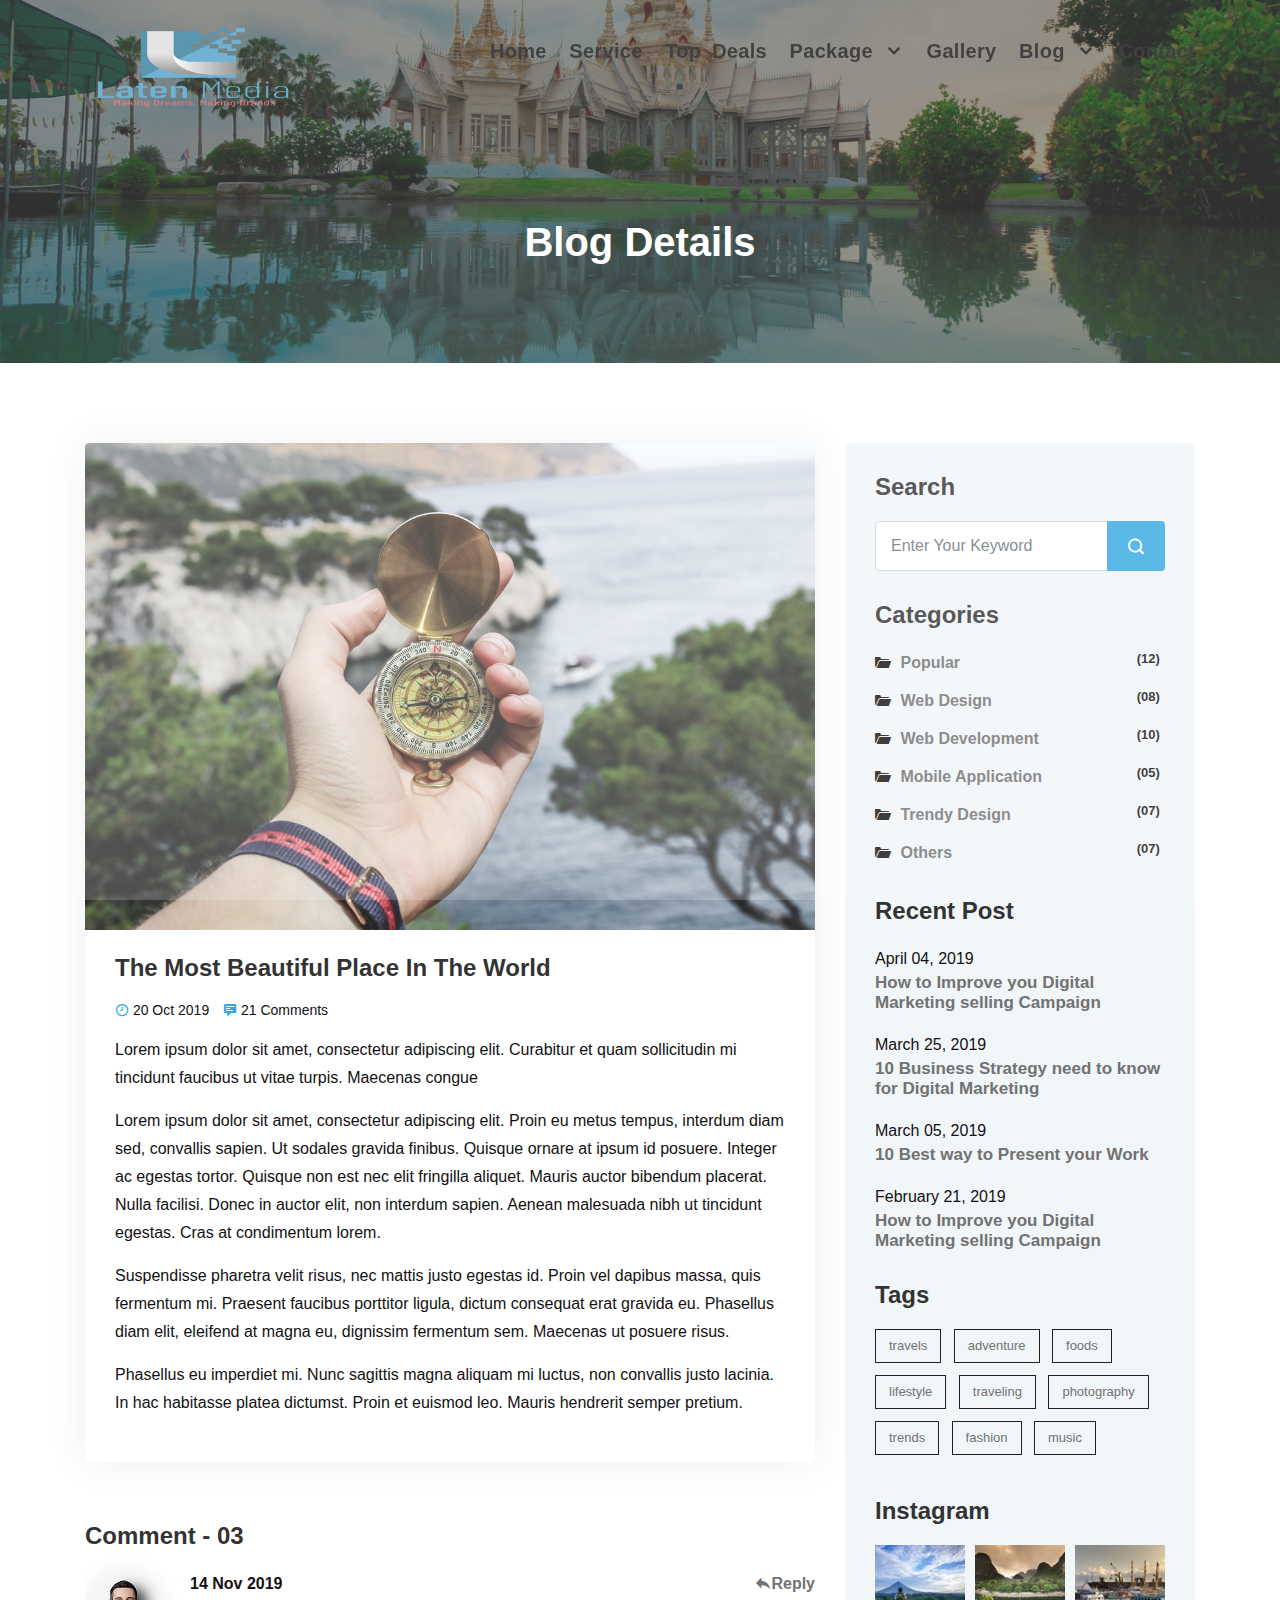
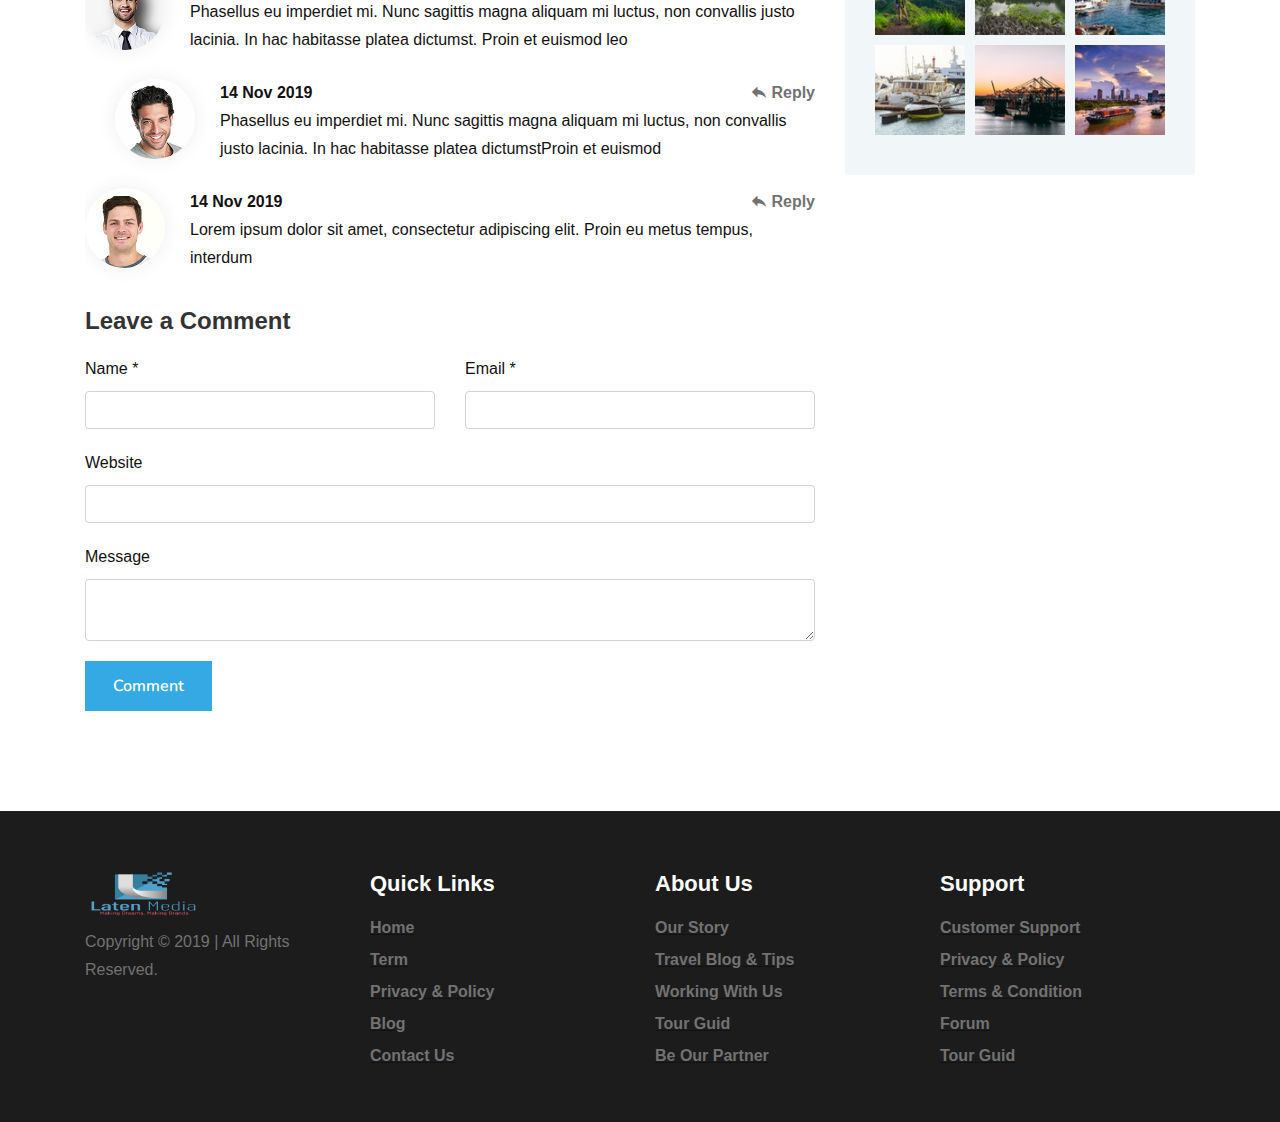
<file: blog-details.html>
<!DOCTYPE html>
<html lang="en">

	
<!-- Mirrored from themesvila.com/html-templates/turista/blog-details.html by HTTrack Website Copier/3.x [XR&CO'2014], Wed, 27 Nov 2019 08:56:04 GMT -->
<head><meta http-equiv="Content-Type" content="text/html; charset=utf-8">
		<!-- Meta -->
		
		<meta http-equiv="X-UA-Compatible" content="IE=edge">
		<meta name="viewport" content="width=device-width, initial-scale=1, shrink-to-fit=no">
		<!-- The above 3 meta tags *must* come first in the head; any other head content must come *after* these tags -->
		<!-- SITE TITLE -->
		<title>Blog Details - Turista</title>			
		<!-- Latest Bootstrap min CSS -->
		<link rel="stylesheet" href="assets/bootstrap/css/bootstrap.min.css">		
		<!-- Google Font -->	
		<link href="https://fonts.googleapis.com/css?family=Nunito:400,600,700&amp;display=swap" rel="stylesheet">
		<!-- Font Awesome CSS -->
		<link rel="stylesheet" href="assets/fonts/font-awesome.min.css">
		<link rel="stylesheet" href="assets/fonts/themify-icons.css">
		<link rel="stylesheet" href="assets/fonts/icofont/icofont.css">
		<!--- owl carousel Css-->
		<link rel="stylesheet" href="assets/owlcarousel/css/owl.carousel.css">
		<link rel="stylesheet" href="assets/owlcarousel/css/owl.theme.css">	
		 <!--slicknav Css-->
        <link rel="stylesheet" href="assets/css/slicknav.css">	
		 <!--magnific-popup Css-->
        <link rel="stylesheet" href="assets/css/magnific-popup.css">	
		 <!--Slick Css-->
        <link rel="stylesheet" href="assets/css/slick.css">	
		 <!--slick theme Css-->
        <link rel="stylesheet" href="assets/css/slick-theme.css">	
		<!-- component CSS -->	
		<link rel="stylesheet" href="assets/css/aos.css">			
		<!-- Style CSS -->
		<link rel="stylesheet" href="assets/css/style.css">					
		<!-- HTML5 shim and Respond.js IE8 support of HTML5 elements and media queries -->
		<!-- WARNING: Respond.js doesn't work if you view the page via file:// -->
		<!--[if lt IE 9]>
		  <script src="https://oss.maxcdn.com/html5shiv/3.7.2/html5shiv.min.js"></script>
		  <script src="https://oss.maxcdn.com/respond/1.4.2/respond.min.js"></script>
		<![endif]-->
	</head>
	
    <body data-spy="scroll" data-offset="80">

		<!-- START PRELOADER  -->	
		<div class="preloader">
			<div class="status">
				<div class="lds-dual-ring"></div>
			</div>
		</div>
		<!-- END PRELOADER -->		

		<!-- START NAVBAR -->  
		<div id="navigation" class="fixed-top navbar-light bg-faded site-navigation">
			<div class="container">
				<div class="row">
					<div class="col-lg-2 col-md-3 col-sm-4">
						<div class="site-logo">
							<a href="index-2.html"><img src="assets/img/logo.png" alt=""></a>          				
						</div>
					</div><!--- END Col -->
					
					<div class="col-lg-10 col-md-9 col-sm-8">
						<div class="header_right">
							<nav id="main-menu" class="ml-auto">
								<ul>
								  <li><a href="#home">Home</a></li>
								  <li><a href="#service">Service</a></li>					  
								  <li><a href="#top_deals">Top deals</a></li>
								  <li><a href="#special_package">Package <i class="icofont-rounded-down"></i></a>
									<ul>
										<li><a href="tour-details.html">Package Details</a></li>				
									</ul>
								  </li>
								  <li><a href="#gallery">Gallery</a></li>
								  <li><a href="#blog">Blog <i class="icofont-rounded-down"></i></a>
									<ul>
										<li><a href="blog.html">Standard Blog</a></li>
										<li><a href="blog-details.html">Blog Details</a></li>
									</ul>
								  </li>
								  <li><a href="#contact">Contact</a></li>
								</ul>
							</nav>
							<div id="mobile_menu"></div>
						</div>
					</div><!--- END Col -->
				</div><!--- END ROW -->
			</div><!--- END CONTAINER -->
		</div> 	  
		<!-- END NAVBAR -->


		<!-- START TITLE TOP -->
		<section class="page_banner" style="background-image: url(assets/img/bg/section-bg.jpg);  background-size:cover; background-position: center center;">
			<div class="banner_overlay">
				<div class="container">
					<div class="row">
						<div class="col-md-12 text-center">
							<h1 class="section-blog-title">Blog Details</h1>
						</div>
					</div>
				</div>
			</div>
		</section>
		<!-- END TITLE TOP -->
	
			<!-- blog-section - start -->
		<section id="blog-section" class="blog-section clearfix">
			<div class="container">
				<div class="row justify-content-center">

					<div class="col-lg-8 col-md-10 col-sm-12">
						<div class="single_blog">
							<div class="blog_image">
								<img class="blog-photo" alt="Blog Photo" src="assets/img/blog/1.jpg"/>
							</div>
							
							<div class="blog-text">	
								<h4>The Most Beautiful Place In The World</h4>		
								<div class="post-meta">	
									<span>
										<i class="icofont-clock-time"></i> 20 Oct 2019
									</span>	

									<span>
										<i class="icofont-comment"></i> 21 Comments
									</span>
								</div>
								<div class="post_description">	
									
									<p>
										Lorem ipsum dolor sit amet, consectetur adipiscing elit. Curabitur et quam 
										sollicitudin mi tincidunt faucibus ut vitae turpis. Maecenas congue
									</p>
									
									<p>
										Lorem ipsum dolor sit amet, consectetur adipiscing elit. Proin eu metus tempus, interdum diam sed, convallis sapien. Ut sodales gravida finibus. Quisque ornare at ipsum id posuere. Integer ac egestas tortor. Quisque non est nec elit fringilla aliquet. Mauris auctor bibendum placerat. Nulla facilisi. Donec in auctor elit, non interdum sapien. Aenean malesuada nibh ut tincidunt egestas. Cras at condimentum lorem.
									</p>
									<p>
										Suspendisse pharetra velit risus, nec mattis justo egestas id. Proin vel dapibus massa, quis fermentum mi. Praesent faucibus porttitor ligula, dictum consequat erat gravida eu. Phasellus diam elit, eleifend at magna eu, dignissim fermentum sem. Maecenas ut posuere risus. 
									</p>
									<p>
										Phasellus eu imperdiet mi. Nunc sagittis magna aliquam mi luctus, non convallis justo lacinia. In hac habitasse platea dictumst. Proin et euismod leo. Mauris hendrerit semper pretium. 
									</p>
								</div>	
							</div>							
						</div>	
						
						<div class="comment-area">
							<h3 class="comment-title">Comment - 03</h3>
							<ul class="comment-list">
								<li>
									<div class="author_pic">
										<img src="assets/img/comment/1.png" alt="author pic">
									</div>
									<div class="comment_text">
										<div class="date">14 Nov 2019 <span class="com_reply"><a href="#"><i class="icofont-reply"></i>Reply </a></span></div>
										<div class="comment-description">
											Phasellus eu imperdiet mi. Nunc sagittis magna aliquam mi luctus, non convallis justo lacinia. In hac habitasse platea dictumst. Proin et euismod leo
										</div>
									</div>
									
									<ul>
										<li>
											<div class="author_pic">
												<img src="assets/img/comment/2.png" alt="author pic">
											</div>
											<div class="comment_text">
												<div class="date">14 Nov 2019 <span class="com_reply"><a href="#"><i class="icofont-reply"></i> Reply</a></span></div>
												<div class="comment-description">
													Phasellus eu imperdiet mi. Nunc sagittis magna aliquam mi luctus, non convallis justo lacinia. In hac habitasse platea dictumstProin et euismod 
												</div>
											</div>
										</li>
									</ul>
								</li>	

								<li>
									<div class="author_pic">
										<img src="assets/img/comment/3.png" alt="author pic">
									</div>
									<div class="comment_text">
										<div class="date">14 Nov 2019 <span class="com_reply"><a href="#"><i class="icofont-reply"></i> Reply</a></span></div>
										<div class="comment-description">
											Lorem ipsum dolor sit amet, consectetur adipiscing elit. Proin eu metus tempus, interdum
										</div>
									</div>
								</li>
							</ul>
							
							<div class="comment-form">
								<h3>Leave a Comment</h3>
								<form action="#" method="post">
									<div class="row">
										<div class="col-md-6">
											<label>Name *</label>
											<input type="text" name="name" class="form-control"/>
										</div>	
										
										<div class="col-md-6">
											<label>Email *</label>
											<input type="email" name="email" class="form-control"/>
										</div>	

										<div class="col-md-12">
											<label>Website</label>
											<input type="url" name="website" class="form-control"/>
										</div>	

										<div class="col-md-12">
											<label>Message</label>
											<textarea name="comment" class="form-control"></textarea>
										</div>
										
										<div class="col-md-12">
											<button type="submit" id="submitButton" class="btn btn-lg btn-contact-bg">Comment</button>
										</div>
									</div>
								</form>
							</div>
						</div>
					</div>

					<div class="col-lg-4 col-md-6 col-sm-12">
						<aside id="sidebar-section" class="sidebar-section clearfix">

							<!-- widget_search - satrt -->
							<div class="widget widget_search">
								<h2 class="widget_title">Search</h2>		
								<div class="search_form">
									<form action="#">
										<input type="search" class="form-control" placeholder="Enter Your Keyword">
										<button type="submit" class="search-btn"><i class="icofont-search-1"></i></button>
									</form>
								</div>
							</div>
							<!-- widget_search - end -->

							<!-- widget_categories - start -->
							<div class="widget widget_categories clearfix">
								<h2 class="widget_title">categories</h2>
								<ul class="clearfix">
									<li><i class="icofont-ui-folder"></i> <a href="#">popular</a> <span class="badge float-right">(12)</span></li>
									<li><i class="icofont-ui-folder"></i> <a href="#">web design</a> <span class="badge float-right">(08)</span></li>
									<li><i class="icofont-ui-folder"></i> <a href="#">web development</a> <span class="badge float-right">(10)</span></li>
									<li><i class="icofont-ui-folder"></i> <a href="#">mobile application</a> <span class="badge float-right">(05)</span></li>
									<li><i class="icofont-ui-folder"></i> <a href="#">trendy design</a> <span class="badge float-right">(07)</span></li>
									<li><i class="icofont-ui-folder"></i> <a href="#">others</a> <span class="badge float-right">(07)</span></li>
								</ul>
							</div>
							<!-- widget_categories - end -->

							<!-- widget Turista - start -->
							<div class="widget turista_recent_post clearfix">
								<h2 class="widget_title">Recent Post</h2>
								<ul class="clearfix">
									<li>
										<div class="post-date">April 04, 2019</div>
										<h3><a href="#" class="item-title">How to Improve you Digital Marketing selling Campaign</a></h3>
									</li>
									<li>
										<div class="post-date">March 25, 2019</div>
										<h3><a href="#" class="item-title">10 Business Strategy need to know for Digital Marketing</a></h3>
									</li>
									<li>
										<div class="post-date">March 05, 2019</div>
										<h3><a href="#" class="item-title">10 Best way to Present your Work</a>
									</li>
									<li>
										<div class="post-date">February 21, 2019</div>
										<h3><a href="#" class="item-title">How to Improve you Digital Marketing selling Campaign</a></h3>
									</li>
								</ul>
							</div>
							<!-- widget_cixposttype - end -->

							<!-- widget_tag_cloud - satrt -->
							<div class="widget widget_tag_cloud clearfix">
								<h2 class="widget_title">tags</h2>								
									<a href="#">travels</a>
									<a href="#">adventure</a>
									<a href="#">foods</a>
									<a href="#">lifestyle</a>
									<a href="#">traveling</a>
									<a href="#">photography</a>
									<a href="#">trends</a>
									<a href="#">fashion</a>
									<a href="#">music</a>
								
							</div>
							<!-- widget_tag_cloud - end -->

							<!-- widget_instagram - start -->
							<div class="widget widget_instagram clearfix">
								<h2 class="widget_title">Instagram</h2>
								<ul class="clearfix">
									<li><a href="#"><img src="assets/img/blog/widget/1.jpg" alt="image_not_found"></a></li>
									<li><a href="#"><img src="assets/img/blog/widget/2.jpg" alt="image_not_found"></a></li>
									<li><a href="#"><img src="assets/img/blog/widget/3.jpg" alt="image_not_found"></a></li>
									<li><a href="#"><img src="assets/img/blog/widget/4.jpg" alt="image_not_found"></a></li>
									<li><a href="#"><img src="assets/img/blog/widget/5.jpg" alt="image_not_found"></a></li>
									<li><a href="#"><img src="assets/img/blog/widget/6.jpg" alt="image_not_found"></a></li>
								</ul>
							</div>
							<!-- widget_instagram - end -->


						</aside>
					</div>

				</div>
			</div>
		</section>
		<!-- blog-section -->
		
		<!-- START FOOTER -->
		<div class="footer">
			<div class="container">
				<div class="row">					
					<div class="col-lg-3">						
						<div class="footer-widget">	
							<div class="foot-logo">
								<a href="index-2.html"><img src="assets/img/logo.png" alt=""></a>				
							</div>
							<p class="copyright_text">Copyright &copy; 2019 |  All Rights Reserved.</p>				
						</div>						
					</div><!--- END COL -->				

					<div class="col-lg-3">						
						<div class="footer-widget">
							<h3 class="fot-title">Quick Links</h3>
							<ul>
								<li><a href="#">Home</a></li>
								<li><a href="#">Term</a></li>
								<li><a href="#">Privacy & Policy</a></li>
								<li><a href="#">Blog</a></li>
								<li><a href="#">Contact Us</a></li>
							</ul>
						</div>						
					</div><!--- END COL -->				

					<div class="col-lg-3">						
						<div class="footer-widget">	
							<h3 class="fot-title">About Us</h3>
							<ul>
								<li><a href="#">Our Story</a></li>
								<li><a href="#">Travel Blog & Tips</a></li>
								<li><a href="#">Working With Us</a></li>
								<li><a href="#">Tour Guid</a></li>
								<li><a href="#">Be Our Partner</a></li>
							</ul>
						</div>						
					</div><!--- END COL -->			

					<div class="col-lg-3">						
						<div class="footer-widget">	
							<h3 class="fot-title">Support</h3>
							<ul>
								<li><a href="#">Customer Support</a></li>
								<li><a href="#">Privacy & Policy</a></li>
								<li><a href="#">Terms & Condition</a></li>
								<li><a href="#">Forum</a></li>
								<li><a href="#">Tour Guid</a></li>
							</ul>
						</div>						
					</div><!--- END COL -->
					
				</div><!--- END ROW -->				
			</div><!--- END CONTAINER -->
		</div>
		<!-- END FOOTER -->		
 
		<!-- Latest jQuery -->
		<script src="assets/js/jquery-1.12.4.min.js"></script>
		<!-- Latest compiled and minified Bootstrap -->
		<script src="assets/bootstrap/js/bootstrap.min.js"></script>
		<!-- modernizer JS -->		
		<script src="assets/js/modernizr-2.8.3.min.js"></script>	
		<!-- jquery nav JS -->		
		<script src="assets/js/jquery.nav.js"></script>
		<!-- jquery smooth-scroll JS -->
		<script src="assets/js/smooth-scroll.js"></script>																	
		<!-- owl-carousel min js  -->
		<script src="assets/owlcarousel/js/owl.carousel.min.js"></script>
		<!-- jquery.slicknav -->
		<script src="assets/js/jquery.slicknav.js"></script>
		<!-- stellar js -->
		<script src="assets/js/jquery.stellar.min.js"></script>
		<!-- countTo js -->
		<script src="assets/js/jquery.inview.min.js"></script>	
		<!-- magnific-popup js -->	
		<script src="assets/js/jquery.magnific-popup.js"></script>					
		<!-- scrolltopcontrol js -->
		<script src="assets/js/scrolltopcontrol.js"></script>	
		<!-- slick js -->			
		<script src="assets/js/slick.js"></script>									
		<!-- form-contact js -->
		<script src="assets/js/form-contact.js"></script>	
		<!-- aos js -->
		<script src="assets/js/aos.js"></script>
		<!-- scripts js -->
		<script src="assets/js/scripts.js"></script>
    </body>

<!-- Mirrored from themesvila.com/html-templates/turista/blog-details.html by HTTrack Website Copier/3.x [XR&CO'2014], Wed, 27 Nov 2019 08:56:09 GMT -->
</html>
</file>
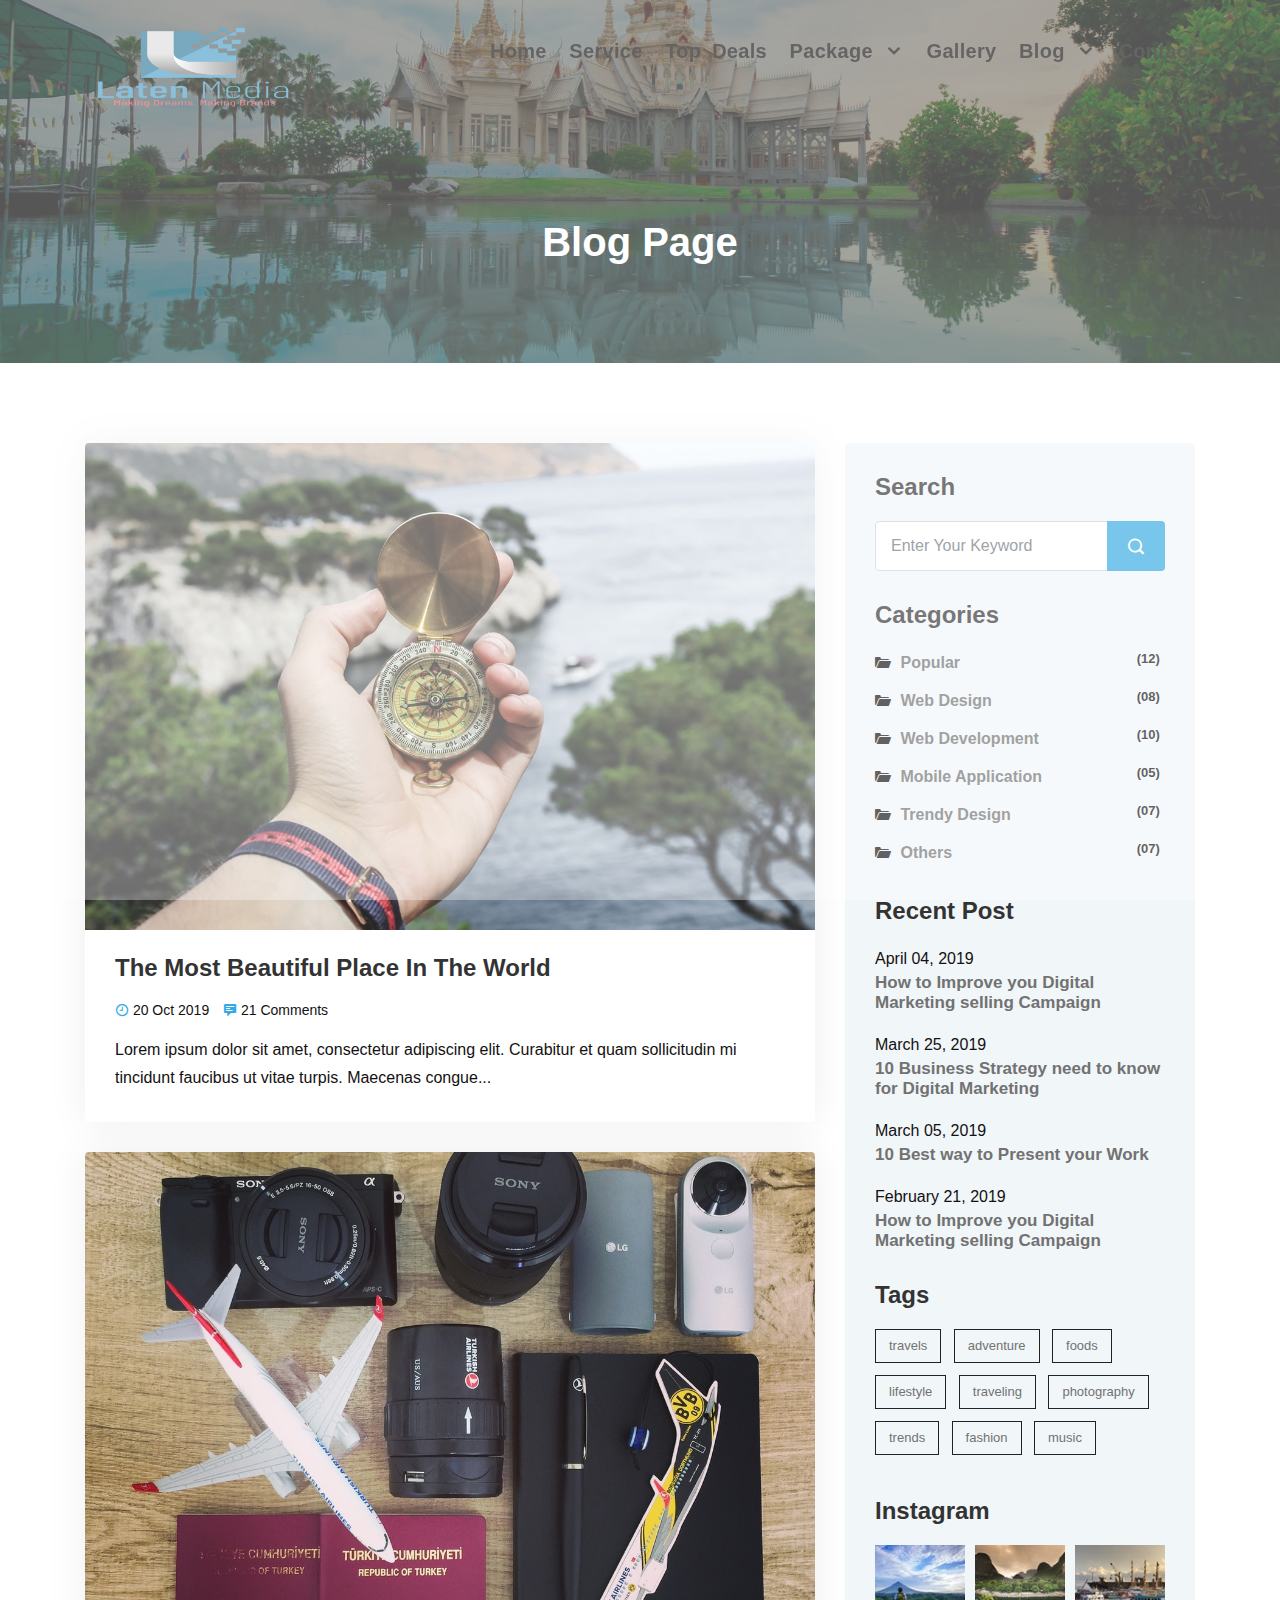
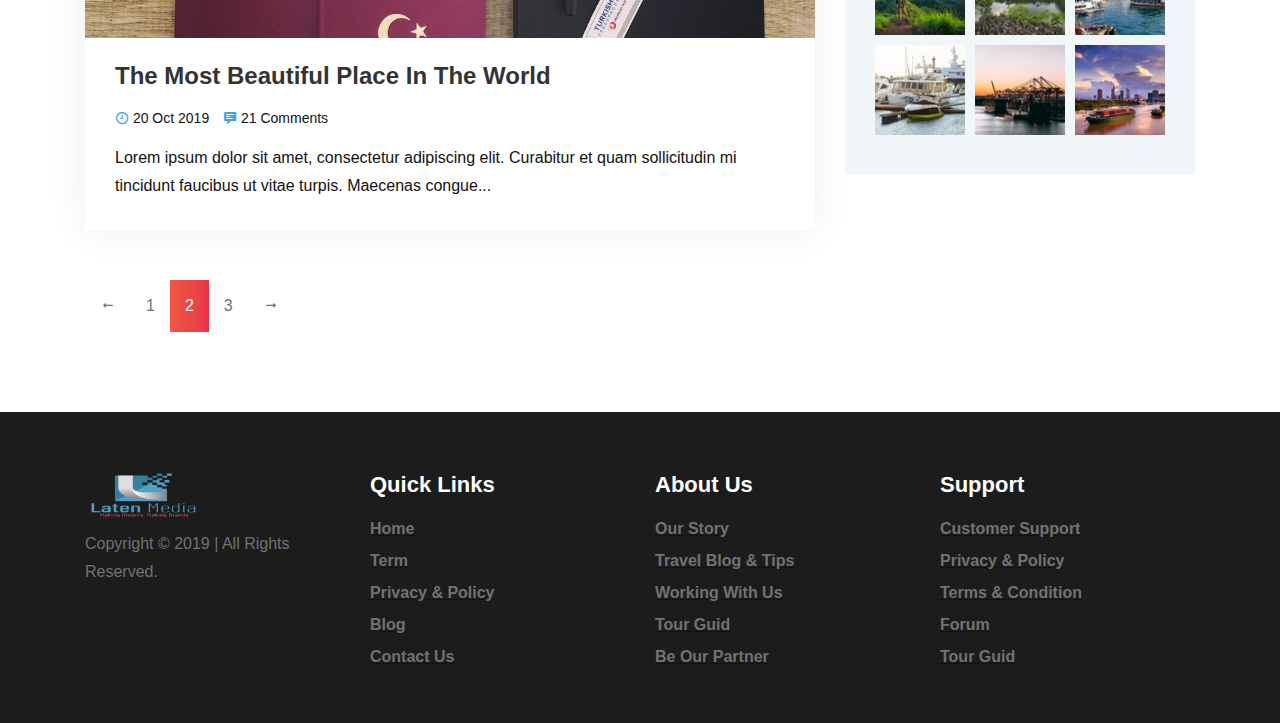
<file: blog.html>
<!DOCTYPE html>
<html lang="en">

	
<!-- Mirrored from themesvila.com/html-templates/turista/blog.html by HTTrack Website Copier/3.x [XR&CO'2014], Wed, 27 Nov 2019 08:56:01 GMT -->
<head><meta http-equiv="Content-Type" content="text/html; charset=utf-8">
		<!-- Meta -->
		
		<meta http-equiv="X-UA-Compatible" content="IE=edge">
		<meta name="viewport" content="width=device-width, initial-scale=1, shrink-to-fit=no">
		<!-- The above 3 meta tags *must* come first in the head; any other head content must come *after* these tags -->
		<!-- SITE TITLE -->
		<title>Blog - Turista</title>			
		<!-- Latest Bootstrap min CSS -->
		<link rel="stylesheet" href="assets/bootstrap/css/bootstrap.min.css">		
		<!-- Google Font -->	
		<link href="https://fonts.googleapis.com/css?family=Nunito:400,600,700&amp;display=swap" rel="stylesheet">
		<!-- Font Awesome CSS -->
		<link rel="stylesheet" href="assets/fonts/font-awesome.min.css">
		<link rel="stylesheet" href="assets/fonts/themify-icons.css">
		<link rel="stylesheet" href="assets/fonts/icofont/icofont.css">
		<!--- owl carousel Css-->
		<link rel="stylesheet" href="assets/owlcarousel/css/owl.carousel.css">
		<link rel="stylesheet" href="assets/owlcarousel/css/owl.theme.css">	
		 <!--slicknav Css-->
        <link rel="stylesheet" href="assets/css/slicknav.css">	
		 <!--magnific-popup Css-->
        <link rel="stylesheet" href="assets/css/magnific-popup.css">	
		 <!--Slick Css-->
        <link rel="stylesheet" href="assets/css/slick.css">	
		 <!--slick theme Css-->
        <link rel="stylesheet" href="assets/css/slick-theme.css">	
		<!-- component CSS -->	
		<link rel="stylesheet" href="assets/css/aos.css">			
		<!-- Style CSS -->
		<link rel="stylesheet" href="assets/css/style.css">					
		<!-- HTML5 shim and Respond.js IE8 support of HTML5 elements and media queries -->
		<!-- WARNING: Respond.js doesn't work if you view the page via file:// -->
		<!--[if lt IE 9]>
		  <script src="https://oss.maxcdn.com/html5shiv/3.7.2/html5shiv.min.js"></script>
		  <script src="https://oss.maxcdn.com/respond/1.4.2/respond.min.js"></script>
		<![endif]-->
	</head>
	
    <body data-spy="scroll" data-offset="80">

		<!-- START PRELOADER  -->	
		<div class="preloader">
			<div class="status">
				<div class="lds-dual-ring"></div>
			</div>
		</div>
		<!--  END PRELOADER -->		

		<!-- START NAVBAR -->  
		<div id="navigation" class="fixed-top navbar-light bg-faded site-navigation">
			<div class="container">
				<div class="row">
					<div class="col-lg-2 col-md-3 col-sm-4">
						<div class="site-logo">
							<a href="index-2.html"><img src="assets/img/logo.png" alt=""></a>          				
						</div>
					</div><!--- END Col -->
					
					<div class="col-lg-10 col-md-9 col-sm-8">
						<div class="header_right">
							<nav id="main-menu" class="ml-auto">
								<ul>
								  <li><a href="#home">Home</a></li>
								  <li><a href="#service">Service</a></li>					  
								  <li><a href="#top_deals">Top deals</a></li>
								  <li><a href="#special_package">Package <i class="icofont-rounded-down"></i></a>
									<ul>
										<li><a href="tour-details.html">Package Details</a></li>					
									</ul>
								  </li>
								  <li><a href="#gallery">Gallery</a></li>
								  <li><a href="#blog">Blog <i class="icofont-rounded-down"></i></a>
									<ul>
										<li><a href="blog.html">Standard Blog</a></li>
										<li><a href="blog-details.html">Blog Details</a></li>
									</ul>
								  </li>
								  <li><a href="#contact">Contact</a></li>
								</ul>
							</nav>
							<div id="mobile_menu"></div>
						</div>
					</div><!--- END Col -->
				</div><!--- END ROW -->
			</div><!--- END CONTAINER -->
		</div> 	  
		<!-- END NAVBAR -->


		<!-- START TITLE TOP -->
		<section class="page_banner" style="background-image: url(assets/img/bg/section-bg.jpg);  background-size:cover; background-position: center center;">
			<div class="banner_overlay">
				<div class="container">
					<div class="row">
						<div class="col-md-12 text-center">
							<h1 class="section-blog-title">Blog Page</h1>
						</div>
					</div>
				</div>
			</div>
		</section>
		<!-- END TITLE TOP -->
	
			<!-- blog-section - start -->
		<section id="blog-section" class="blog-section clearfix">
			<div class="container">
				<div class="row justify-content-center">

					<div class="col-lg-8 col-md-10 col-sm-12">
						<div class="single_blog">
							<div class="blog_image">
								<img class="blog-photo" alt="Blog Photo" src="assets/img/blog/1.jpg"/>
							</div>
							
							<div class="blog-text">	
								<h4><a href="#">The Most Beautiful Place In The World</a></h4>		
								<div class="post-meta">	
									<span>
										<i class="icofont-clock-time"></i> 20 Oct 2019
									</span>	

									<span>
										<i class="icofont-comment"></i> 21 Comments
									</span>
								</div>
								<div class="post_description">	
									Lorem ipsum dolor sit amet, consectetur adipiscing elit. Curabitur et quam 
									sollicitudin mi tincidunt faucibus ut vitae turpis. Maecenas congue...
								</div>	
							</div>							
						</div>	
						
						<div class="single_blog">
							<div class="blog_image">
								<img class="blog-photo" alt="Blog Photo" src="assets/img/blog/2.jpg"/>
							</div>
							
							<div class="blog-text">	
								<h4><a href="#">The Most Beautiful Place In The World</a></h4>		
								<div class="post-meta">	
									<span>
										<i class="icofont-clock-time"></i> 20 Oct 2019
									</span>	

									<span>
										<i class="icofont-comment"></i> 21 Comments
									</span>
								</div>	
								<div class="post_description">	
									Lorem ipsum dolor sit amet, consectetur adipiscing elit. Curabitur et quam 
									sollicitudin mi tincidunt faucibus ut vitae turpis. Maecenas congue...
								
								</div>	
							</div>							
						</div>		
								

						<div class="pagination-nav ul-li-center clearfix">
							<span class="pagination clearfix">
								<a href="#">
									<i class="icofont-long-arrow-left"></i>
								</a>								
								<a href="#">1</a></li>
								<a href="#" class="active">2</a></li>
								<a href="#">3</a></li>								
								<a href="#">
									<i class="icofont-long-arrow-right"></i>
								</a>
							</span>	
							
						</div>
					</div>

					<div class="col-lg-4 col-md-6 col-sm-12">
						<aside id="sidebar-section" class="sidebar-section clearfix">

							<!-- widget_search - satrt -->
							<div class="widget widget_search">
								<h2 class="widget_title">Search</h2>		
								<div class="search_form">
									<form action="#">
										<input type="search" class="form-control" placeholder="Enter Your Keyword">
										<button type="submit" class="search-btn"><i class="icofont-search-1"></i></button>
									</form>
								</div>
							</div>
							<!-- widget_search - end -->

							<!-- widget_categories - start -->
							<div class="widget widget_categories clearfix">
								<h2 class="widget_title">categories</h2>
								<ul class="clearfix">
									<li><i class="icofont-ui-folder"></i> <a href="#">popular</a> <span class="badge float-right">(12)</span></li>
									<li><i class="icofont-ui-folder"></i> <a href="#">web design</a> <span class="badge float-right">(08)</span></li>
									<li><i class="icofont-ui-folder"></i> <a href="#">web development</a> <span class="badge float-right">(10)</span></li>
									<li><i class="icofont-ui-folder"></i> <a href="#">mobile application</a> <span class="badge float-right">(05)</span></li>
									<li><i class="icofont-ui-folder"></i> <a href="#">trendy design</a> <span class="badge float-right">(07)</span></li>
									<li><i class="icofont-ui-folder"></i> <a href="#">others</a> <span class="badge float-right">(07)</span></li>
								</ul>
							</div>
							<!-- widget_categories - end -->

							<!-- widget Turista - start -->
							<div class="widget turista_recent_post clearfix">
								<h2 class="widget_title">Recent Post</h2>
								<ul class="clearfix">
									<li>
										<div class="post-date">April 04, 2019</div>
										<h3><a href="#" class="item-title">How to Improve you Digital Marketing selling Campaign</a></h3>
									</li>
									<li>
										<div class="post-date">March 25, 2019</div>
										<h3><a href="#" class="item-title">10 Business Strategy need to know for Digital Marketing</a></h3>
									</li>
									<li>
										<div class="post-date">March 05, 2019</div>
										<h3><a href="#" class="item-title">10 Best way to Present your Work</a>
									</li>
									<li>
										<div class="post-date">February 21, 2019</div>
										<h3><a href="#" class="item-title">How to Improve you Digital Marketing selling Campaign</a></h3>
									</li>
								</ul>
							</div>
							<!-- widget_cixposttype - end -->

							<!-- widget_tag_cloud - satrt -->
							<div class="widget widget_tag_cloud clearfix">
								<h2 class="widget_title">tags</h2>								
									<a href="#">travels</a>
									<a href="#">adventure</a>
									<a href="#">foods</a>
									<a href="#">lifestyle</a>
									<a href="#">traveling</a>
									<a href="#">photography</a>
									<a href="#">trends</a>
									<a href="#">fashion</a>
									<a href="#">music</a>
								
							</div>
							<!-- widget_tag_cloud - end -->

							<!-- widget_instagram - start -->
							<div class="widget widget_instagram clearfix">
								<h2 class="widget_title">Instagram</h2>
								<ul class="clearfix">
									<li><a href="#"><img src="assets/img/blog/widget/1.jpg" alt="image_not_found"></a></li>
									<li><a href="#"><img src="assets/img/blog/widget/2.jpg" alt="image_not_found"></a></li>
									<li><a href="#"><img src="assets/img/blog/widget/3.jpg" alt="image_not_found"></a></li>
									<li><a href="#"><img src="assets/img/blog/widget/4.jpg" alt="image_not_found"></a></li>
									<li><a href="#"><img src="assets/img/blog/widget/5.jpg" alt="image_not_found"></a></li>
									<li><a href="#"><img src="assets/img/blog/widget/6.jpg" alt="image_not_found"></a></li>
								</ul>
							</div>
							<!-- widget_instagram - end -->


						</aside>
					</div>

				</div>
			</div>
		</section>
		<!-- blog-section -->
		
		<!-- START FOOTER -->
		<div class="footer">
			<div class="container">
				<div class="row">					
					<div class="col-lg-3">						
						<div class="footer-widget">	
							<div class="foot-logo">
								<a href="index-2.html"><img src="assets/img/logo.png" alt=""></a>				
							</div>
							<p class="copyright_text">Copyright &copy; 2019 |  All Rights Reserved.</p>				
						</div>						
					</div><!--- END COL -->				

					<div class="col-lg-3">						
						<div class="footer-widget">
							<h3 class="fot-title">Quick Links</h3>
							<ul>
								<li><a href="#">Home</a></li>
								<li><a href="#">Term</a></li>
								<li><a href="#">Privacy & Policy</a></li>
								<li><a href="#">Blog</a></li>
								<li><a href="#">Contact Us</a></li>
							</ul>
						</div>						
					</div><!--- END COL -->				

					<div class="col-lg-3">						
						<div class="footer-widget">	
							<h3 class="fot-title">About Us</h3>
							<ul>
								<li><a href="#">Our Story</a></li>
								<li><a href="#">Travel Blog & Tips</a></li>
								<li><a href="#">Working With Us</a></li>
								<li><a href="#">Tour Guid</a></li>
								<li><a href="#">Be Our Partner</a></li>
							</ul>
						</div>						
					</div><!--- END COL -->			

					<div class="col-lg-3">						
						<div class="footer-widget">	
							<h3 class="fot-title">Support</h3>
							<ul>
								<li><a href="#">Customer Support</a></li>
								<li><a href="#">Privacy & Policy</a></li>
								<li><a href="#">Terms & Condition</a></li>
								<li><a href="#">Forum</a></li>
								<li><a href="#">Tour Guid</a></li>
							</ul>
						</div>						
					</div><!--- END COL -->
					
				</div><!--- END ROW -->				
			</div><!--- END CONTAINER -->
		</div>
		<!-- END FOOTER -->		
 
		<!-- Latest jQuery -->
		<script src="assets/js/jquery-1.12.4.min.js"></script>
		<!-- Latest compiled and minified Bootstrap -->
		<script src="assets/bootstrap/js/bootstrap.min.js"></script>
		<!-- modernizer JS -->		
		<script src="assets/js/modernizr-2.8.3.min.js"></script>	
		<!-- jquery nav JS -->		
		<script src="assets/js/jquery.nav.js"></script>
		<!-- jquery smooth-scroll JS -->
		<script src="assets/js/smooth-scroll.js"></script>																	
		<!-- owl-carousel min js  -->
		<script src="assets/owlcarousel/js/owl.carousel.min.js"></script>
		<!-- jquery.slicknav -->
		<script src="assets/js/jquery.slicknav.js"></script>
		<!-- stellar js -->
		<script src="assets/js/jquery.stellar.min.js"></script>
		<!-- countTo js -->
		<script src="assets/js/jquery.inview.min.js"></script>	
		<!-- magnific-popup js -->	
		<script src="assets/js/jquery.magnific-popup.js"></script>					
		<!-- scrolltopcontrol js -->
		<script src="assets/js/scrolltopcontrol.js"></script>	
		<!-- slick js -->			
		<script src="assets/js/slick.js"></script>									
		<!-- form-contact js -->
		<script src="assets/js/form-contact.js"></script>	
		<!-- aos js -->
		<script src="assets/js/aos.js"></script>
		<!-- scripts js -->
		<script src="assets/js/scripts.js"></script>
    </body>

<!-- Mirrored from themesvila.com/html-templates/turista/blog.html by HTTrack Website Copier/3.x [XR&CO'2014], Wed, 27 Nov 2019 08:56:04 GMT -->
</html>
</file>
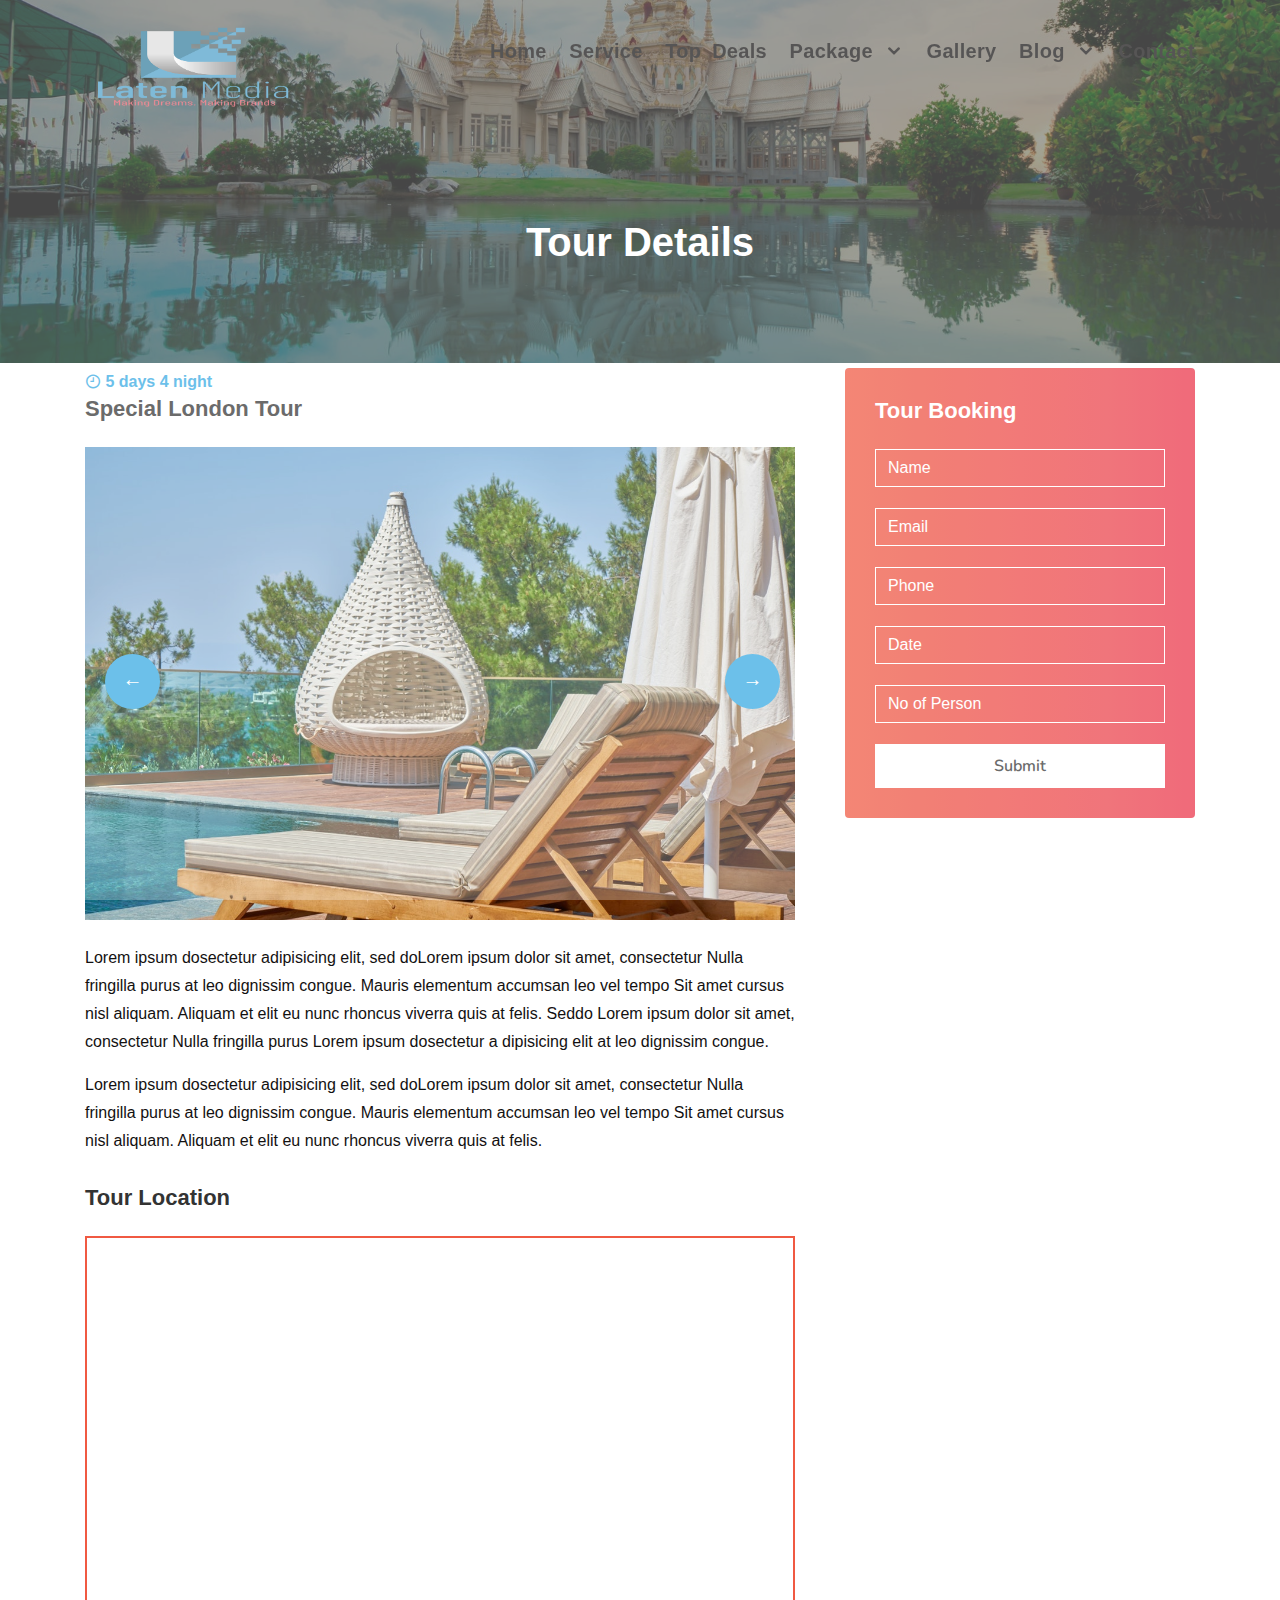
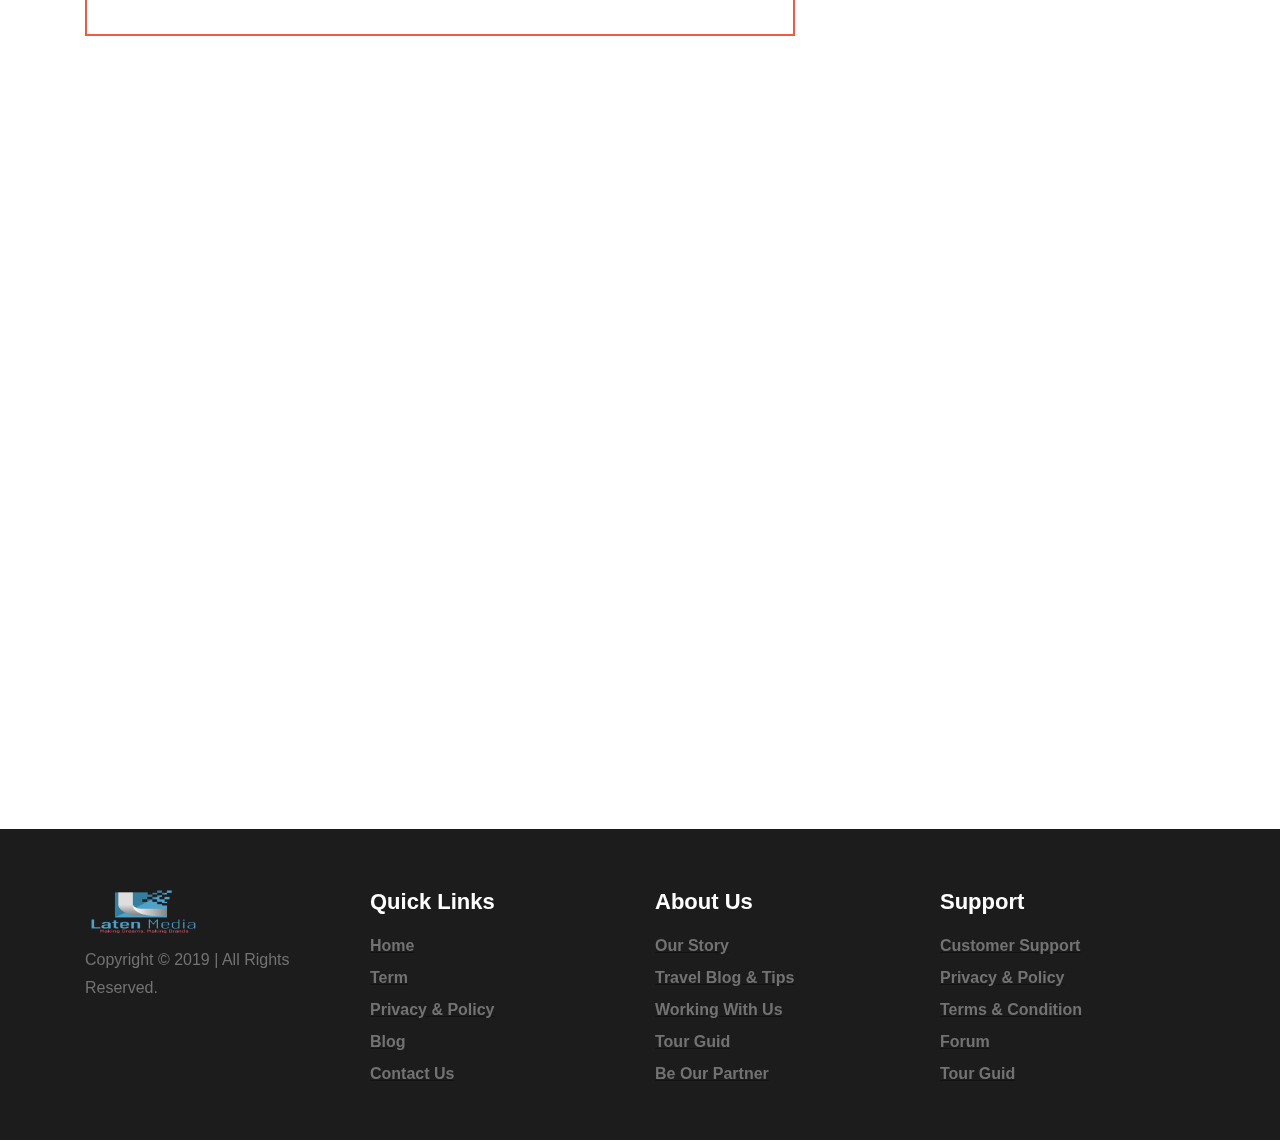
<file: tour-details.html>
<!DOCTYPE html>
<html lang="en">

	
<!-- Mirrored from themesvila.com/html-templates/turista/tour-details.html by HTTrack Website Copier/3.x [XR&CO'2014], Wed, 27 Nov 2019 08:56:01 GMT -->
<head><meta http-equiv="Content-Type" content="text/html; charset=utf-8">
		<!-- Meta -->
		
		<meta http-equiv="X-UA-Compatible" content="IE=edge">
		<meta name="viewport" content="width=device-width, initial-scale=1"> 
		<!-- The above 3 meta tags *must* come first in the head; any other head content must come *after* these tags -->
		<!-- SITE TITLE -->
		<title>Turista - Tour & Travel Agency Template</title>			
		<!-- Latest Bootstrap min CSS -->
		<link rel="stylesheet" href="assets/bootstrap/css/bootstrap.min.css">		
		<!-- Google Font -->	
		<link href="https://fonts.googleapis.com/css?family=Nunito:400,600,700&amp;display=swap" rel="stylesheet">
		<!-- Font Awesome CSS -->
		<link rel="stylesheet" href="assets/fonts/font-awesome.min.css">
		<link rel="stylesheet" href="assets/fonts/themify-icons.css">
		<link rel="stylesheet" href="assets/fonts/icofont/icofont.css">
		<!--- owl carousel Css-->
		<link rel="stylesheet" href="assets/owlcarousel/css/owl.carousel.css">
		<link rel="stylesheet" href="assets/owlcarousel/css/owl.theme.css">	
		 <!--slicknav Css-->
        <link rel="stylesheet" href="assets/css/slicknav.css">	
		 <!--magnific-popup Css-->
        <link rel="stylesheet" href="assets/css/magnific-popup.css">	
		 <!--Slick Css-->
        <link rel="stylesheet" href="assets/css/slick.css">	
		 <!--slick theme Css-->
        <link rel="stylesheet" href="assets/css/slick-theme.css">	
		<!-- component CSS -->	
		<link rel="stylesheet" href="assets/css/aos.css">			
		<!-- Style CSS -->
		<link rel="stylesheet" href="assets/css/style.css">					
		<!-- HTML5 shim and Respond.js IE8 support of HTML5 elements and media queries -->
		<!-- WARNING: Respond.js doesn't work if you view the page via file:// -->
		<!--[if lt IE 9]>
		  <script src="https://oss.maxcdn.com/html5shiv/3.7.2/html5shiv.min.js"></script>
		  <script src="https://oss.maxcdn.com/respond/1.4.2/respond.min.js"></script>
		<![endif]-->
	</head>
	
    <body data-spy="scroll" data-offset="80">

		<!-- START PRELOADER -->
		<div class="preloader">
			<div class="status">
				<div class="lds-dual-ring"></div>
			</div>
		</div>
		<!-- END PRELOADER -->	

		<!-- START NAVBAR -->  
		<div id="navigation" class="fixed-top navbar-light bg-faded site-navigation">
			<div class="container">
				<div class="row">
					<div class="col-lg-2 col-md-3 col-sm-4">
						<div class="site-logo">
							<a href="index-2.html"><img src="assets/img/logo.png" alt=""></a>          				
						</div>
					</div><!--- END Col -->
					
					<div class="col-lg-10 col-md-9 col-sm-8">
						<div class="header_right">
							<nav id="main-menu" class="ml-auto">
								<ul>
								  <li><a href="#home">Home</a></li>
								  <li><a href="#service">Service</a></li>					  
								  <li><a href="#top_deals">Top deals</a></li>
								  <li><a href="#special_package">Package <i class="icofont-rounded-down"></i></a>
									<ul>
										<li><a href="tour-details.html">Package Details</a></li>					
									</ul>
								  </li>
								  <li><a href="#gallery">Gallery</a></li>
								  <li><a href="#blog">Blog <i class="icofont-rounded-down"></i></a>
									<ul>
										<li><a href="blog.html">Standard Blog</a></li>
										<li><a href="blog-details.html">Blog Details</a></li>
									</ul>
								  </li>
								  <li><a href="#contact">Contact</a></li>
								</ul>
							</nav>
							<div id="mobile_menu"></div>
						</div>
					</div><!--- END Col -->
				</div><!--- END ROW -->
			</div><!--- END CONTAINER -->
		</div> 	  
		<!-- END NAVBAR -->
	
		<!-- START TITLE TOP -->
		<section class="page_banner" style="background-image: url(assets/img/bg/section-bg.jpg);  background-size:cover; background-position: center center;">
			<div class="banner_overlay">
				<div class="container">
					<div class="row">
						<div class="col-md-12 text-center">
							<h1 class="section-blog-title">Tour details</h1>
						</div>
					</div>
				</div>
			</div>
		</section>
		<!-- END TITLE TOP -->

		<!-- START BLOG -->
		<section class="tour_details section-padding">
			<div class="container">
				<div class="row">
					<div class="col-lg-8 col-md-7 col-xs-12">
						<div class="single_tour_details">
							<span class="tour_duration"><i class="icofont-clock-time"></i> 5 days 4 night</span>
							<h3 class="tour_title">Special London Tour</h3>
							<div class="tour_slider">
								<div class="tour_slider_img"><img src="assets/img/package/1.jpg" class="img-responsive" alt="image" /></div>
								<div class="tour_slider_img"><img src="assets/img/package/2.jpg" class="img-responsive" alt="image" /></div>
								<div class="tour_slider_img"><img src="assets/img/package/3.jpg" class="img-responsive" alt="image" /></div>
							</div>
								
								
							<p>Lorem ipsum dosectetur adipisicing elit, sed doLorem ipsum dolor sit amet, consectetur Nulla fringilla purus at leo dignissim congue. Mauris elementum accumsan leo vel tempo Sit amet cursus nisl aliquam. Aliquam et elit eu nunc rhoncus viverra quis at felis. Seddo Lorem ipsum dolor sit amet, consectetur Nulla fringilla purus Lorem ipsum dosectetur a dipisicing elit at leo dignissim congue.</p>
							<p>Lorem ipsum dosectetur adipisicing elit, sed doLorem ipsum dolor sit amet, consectetur Nulla fringilla purus at leo dignissim congue. Mauris elementum accumsan leo vel tempo Sit amet cursus nisl aliquam. Aliquam et elit eu nunc rhoncus viverra quis at felis. </p>
							

							<!-- START MAP -->
							<div class="tour-map">
								<h3 class="tour_title">Tour Location</h3>
								<iframe height="400" id="gmap_canvas" src="https://www.google.com/maps/embed?pb=!1m18!1m12!1m3!1d50431.01496117057!2d144.9372018671769!3d-37.81441383014957!2m3!1f0!2f0!3f0!3m2!1i1024!2i768!4f13.1!3m3!1m2!1s0x6ad646b5d2ba4df7%3A0x4045675218ccd90!2sMelbourne%20VIC%2C%20Australia!5e0!3m2!1sen!2sbd!4v1572172541109!5m2!1sen!2sbd"></iframe>
							</div>
							<!-- END MAP -->
						</div>							
					</div><!--- END COL -->
					
					<div class="col-lg-4 col-md-5 col-xs-12">
						<div class="book_now">
							<h4>Tour Booking</h4>
							<form id="contact-form" method="post" enctype="multipart/form-data">
								<div class="row">
									<div class="form-group col-md-12">
										<input type="text" name="name" class="form-control" id="first-name" placeholder="Name" required="required">
									</div>
									<div class="form-group col-md-12">
										<input type="email" name="email" class="form-control" id="email" placeholder="Email" required="required">
									</div>
									<div class="form-group col-md-12">
										<input type="text" name="phone" class="form-control" id="phone" placeholder="Phone" required="required">
									</div>
									<div class="form-group col-md-12">
										<input type="text" name="date" class="form-control" id="date" placeholder="Date" required="required">
									</div>
									<div class="form-group col-md-12">
										<input type="text" name="person" class="form-control" id="person" placeholder="No of Person" required="required">
									</div>
									<div class="col-md-12">
										<div class="actions">
											<input type="submit" value="Submit" name="submit" class="book_now_btn"/>
										</div>
									</div>
								</div>
							</form>	
						</div>

						
					</div><!--- END COL -->
				</div><!--- END ROW -->
			</div><!--- END CONTAINER -->
		</section>
		<!-- END BLOG -->

		<!-- START DEALS & DISCOUNT -->
		<section class="related-deal section-padding">
			<div class="container">		
				<div class="row">
					<div class="col-md-12" data-aos="fade-up">
						<div class="section-title text-center white-title">
							<span>Related Packages</span>
							<h2>The Best Of Our All <br>Tour Packages</h2>							
						</div>
					</div><!-- END COL -->
				</div><!-- END ROW -->	
				
				<div class="row text-left">
					<div class="col-md-12" data-aos="fade-up">
						<div id="package-slider">
							<div class="single_package">
								<div class="pack_image">
									<img class="img-fluid" src="assets/img/package/1.jpg" alt="">		
								</div>
								<div class="package-hover">
									<div class="pull-left"><h5>Australia</h5></div>
									<div class="pull-right"><span class="pack_price">$236</span></div>
									<div class="clearfix"></div>									
									<div class="rating">
										<i class="fa fa-star"></i>
										<i class="fa fa-star"></i>
										<i class="fa fa-star"></i>
										<i class="fa fa-star"></i>
										<i class="fa fa-star"></i>
									</div>									
									<span class="time_zone"><i class="icofont-wall-clock"></i> 5 days - 4 night</span>
									<p>Lorem ipsum dolor sit amet adipiscing elit. In efficitur diam tellus Phasellus</p>															
									<a href="tour-details.html" class="btn-bg">Book Now</a>
								</div>								
							</div><!-- END SINGLE PACKAGE -->
							
							<div class="single_package"> 
								<div class="pack_image">
									<img class="img-fluid" src="assets/img/package/2.jpg" alt="">					
								</div>
								
								<div class="package-hover">
									<div class="pull-left"><h5>Canada</h5></div>
									<div class="pull-right"><span class="pack_price">$236</span></div>
									<div class="clearfix"></div>
									<div class="rating">
										<i class="fa fa-star"></i>
										<i class="fa fa-star"></i>
										<i class="fa fa-star"></i>
										<i class="fa fa-star"></i>
										<i class="fa fa-star"></i>
									</div>									
									<span class="time_zone"><i class="icofont-wall-clock"></i> 5 days - 4 night</span>
									<p>Lorem ipsum dolor sit amet adipiscing elit. In efficitur diam tellus Phasellus</p>										
									<a href="tour-details.html" class="btn-bg">Book Now</a>
								</div>								
							</div><!-- END SINGLE PACKAGE -->
							
							<div class="single_package"> 
								<div class="pack_image">
									<img class="img-fluid" src="assets/img/package/3.jpg" alt="">		
								</div>
								
								<div class="package-hover">
									<div class="pull-left"><h5>France</h5></div>
									<div class="pull-right"><span class="pack_price">$236</span></div>
									<div class="clearfix"></div>
									<div class="rating">
										<i class="fa fa-star"></i>
										<i class="fa fa-star"></i>
										<i class="fa fa-star"></i>
										<i class="fa fa-star"></i>
										<i class="fa fa-star"></i>
									</div>									
									<span class="time_zone"><i class="icofont-wall-clock"></i> 5 days - 4 night</span>
									<p>Lorem ipsum dolor sit amet adipiscing elit. In efficitur diam tellus Phasellus</p>										
									<a href="tour-details.html" class="btn-bg">Book Now</a>
								</div>
							</div><!-- END SINGLE PACKAGE -->
							
							<div class="single_package"> 
								<div class="pack_image">
									<img class="img-fluid" src="assets/img/package/4.jpg" alt="">		
								</div>
								
								<div class="package-hover">
									<div class="pull-left"><h5>Germany</h5></div>
									<div class="pull-right"><span class="pack_price">$236</span></div>
									<div class="clearfix"></div>
									<div class="rating">
										<i class="fa fa-star"></i>
										<i class="fa fa-star"></i>
										<i class="fa fa-star"></i>
										<i class="fa fa-star"></i>
										<i class="fa fa-star"></i>
									</div>									
									<span class="time_zone"><i class="icofont-wall-clock"></i> 5 days - 4 night</span>
									<p>Lorem ipsum dolor sit amet adipiscing elit. In efficitur diam tellus Phasellus</p>										
									<a href="tour-details.html" class="btn-bg">Book Now</a>
								</div>								
							</div><!-- END SINGLE PACKAGE -->
							
							<div class="single_package"> 				
								<div class="pack_image">
									<img class="img-fluid" src="assets/img/package/5.jpg" alt="">			
								</div>
								
								<div class="package-hover">
									<div class="pull-left"><h5>Japan</h5></div>
									<div class="pull-right"><span class="pack_price">$236</span></div>
									<div class="clearfix"></div>
									<div class="rating">
										<i class="fa fa-star"></i>
										<i class="fa fa-star"></i>
										<i class="fa fa-star"></i>
										<i class="fa fa-star"></i>
										<i class="fa fa-star"></i>
									</div>									
									<span class="time_zone"><i class="icofont-wall-clock"></i> 5 days - 4 night</span>
									<p>Lorem ipsum dolor sit amet adipiscing elit. In efficitur diam tellus Phasellus</p>										
									<a href="tour-details.html" class="btn-bg">Book Now</a>
								</div>									
							</div><!-- END SINGLE PACKAGE -->
							
							<div class="single_package"> 					
								<div class="pack_image">
									<img class="img-fluid" src="assets/img/package/6.jpg" alt="">		
								</div>
								
								<div class="package-hover">
									<div class="pull-left"><h5>Orange</h5></div>
									<div class="pull-right"><span class="pack_price">$236</span></div>
									<div class="clearfix"></div>
									<div class="rating">
										<i class="fa fa-star"></i>
										<i class="fa fa-star"></i>
										<i class="fa fa-star"></i>
										<i class="fa fa-star"></i>
										<i class="fa fa-star"></i>
									</div>									
									<span class="time_zone"><i class="icofont-wall-clock"></i> 5 days - 4 night</span>
									<p>Lorem ipsum dolor sit amet adipiscing elit. In efficitur diam tellus Phasellus</p>										
									<a href="tour-details.html" class="btn-bg">Book Now</a>
								</div>									
							</div><!-- END SINGLE PACKAGE -->
							
							<div class="single_package"> 					
								<div class="pack_image">
									<img class="img-fluid" src="assets/img/package/7.jpg" alt="">		
								</div>
								
								<div class="package-hover">
									<div class="pull-left"><h5>China</h5></div>
									<div class="pull-right"><span class="pack_price">$236</span></div>
									<div class="clearfix"></div>
									<div class="rating">
										<i class="fa fa-star"></i>
										<i class="fa fa-star"></i>
										<i class="fa fa-star"></i>
										<i class="fa fa-star"></i>
										<i class="fa fa-star"></i>
									</div>									
									<span class="time_zone"><i class="icofont-wall-clock"></i> 5 days - 4 night</span>
									<p>Lorem ipsum dolor sit amet adipiscing elit. In efficitur diam tellus Phasellus</p>										
									<a href="tour-details.html" class="btn-bg">Book Now</a>
								</div>									
							</div><!-- END SINGLE PACKAGE -->
						</div>
					</div><!-- END COL -->
				</div><!-- END ROW -->
			</div><!-- END CONTAINER -->
		</section>
		<!-- END DEALS & DISCOUNT -->
		
		<!-- START FOOTER -->
		<div class="footer">
			<div class="container">
				<div class="row">					
					<div class="col-lg-3">						
						<div class="footer-widget">	
							<div class="foot-logo">
								<a href="index-2.html"><img src="assets/img/logo.png" alt=""></a>				
							</div>
							<p>Copyright &copy; 2019 |  All Rights Reserved.</p>				
						</div>						
					</div><!--- END COL -->				

					<div class="col-lg-3">						
						<div class="footer-widget">
							<h3 class="fot-title">Quick Links</h3>
							<ul>
								<li><a href="#">Home</a></li>
								<li><a href="#">Term</a></li>
								<li><a href="#">Privacy & Policy</a></li>
								<li><a href="#">Blog</a></li>
								<li><a href="#">Contact Us</a></li>
							</ul>
						</div>						
					</div><!--- END COL -->				

					<div class="col-lg-3">						
						<div class="footer-widget">	
							<h3 class="fot-title">About Us</h3>
							<ul>
								<li><a href="#">Our Story</a></li>
								<li><a href="#">Travel Blog & Tips</a></li>
								<li><a href="#">Working With Us</a></li>
								<li><a href="#">Tour Guid</a></li>
								<li><a href="#">Be Our Partner</a></li>
							</ul>
						</div>						
					</div><!--- END COL -->			

					<div class="col-lg-3">						
						<div class="footer-widget">	
							<h3 class="fot-title">Support</h3>
							<ul>
								<li><a href="#">Customer Support</a></li>
								<li><a href="#">Privacy & Policy</a></li>
								<li><a href="#">Terms & Condition</a></li>
								<li><a href="#">Forum</a></li>
								<li><a href="#">Tour Guid</a></li>
							</ul>
						</div>						
					</div><!--- END COL -->
					
				</div><!--- END ROW -->				
			</div><!--- END CONTAINER -->
		</div>
		<!-- END FOOTER -->		

		 
		<!-- Latest jQuery -->
		<script src="assets/js/jquery-1.12.4.min.js"></script>
		<!-- Latest compiled and minified Bootstrap -->
		<script src="assets/bootstrap/js/bootstrap.min.js"></script>
		<!-- modernizer JS -->		
		<script src="assets/js/modernizr-2.8.3.min.js"></script>	
		<!-- jquery nav JS -->		
		<script src="assets/js/jquery.nav.js"></script>
		<!-- jquery smooth-scroll JS -->
		<script src="assets/js/smooth-scroll.js"></script>																	
		<!-- owl-carousel min js  -->
		<script src="assets/owlcarousel/js/owl.carousel.min.js"></script>
		<!-- jquery.slicknav -->
		<script src="assets/js/jquery.slicknav.js"></script>
		<!-- stellar js -->
		<script src="assets/js/jquery.stellar.min.js"></script>
		<!-- countTo js -->
		<script src="assets/js/jquery.inview.min.js"></script>	
		<!-- magnific-popup js -->	
		<script src="assets/js/jquery.magnific-popup.js"></script>					
		<!-- scrolltopcontrol js -->
		<script src="assets/js/scrolltopcontrol.js"></script>	
		<!-- slick js -->			
		<script src="assets/js/slick.js"></script>									
		<!-- form-contact js -->
		<script src="assets/js/form-contact.js"></script>	
		<!-- aos js -->
		<script src="assets/js/aos.js"></script>
		<!-- scripts js -->
		<script src="assets/js/scripts.js"></script>
	</body>

<!-- Mirrored from themesvila.com/html-templates/turista/tour-details.html by HTTrack Website Copier/3.x [XR&CO'2014], Wed, 27 Nov 2019 08:56:01 GMT -->
</html>
</file>
<file: assets/fonts/themify-icons.css>
@font-face {
	font-family: 'themify';
	src:url('themify9f24.eot?-fvbane');
	src:url('themifyd41d.eot?#iefix-fvbane') format('embedded-opentype'),
		url('themify9f24.woff?-fvbane') format('woff'),
		url('themify9f24.ttf?-fvbane') format('truetype'),
		url('themify9f24.svg?-fvbane#themify') format('svg');
	font-weight: normal;
	font-style: normal;
}

[class^="ti-"], [class*=" ti-"] {
	font-family: 'themify';
	speak: none;
	font-style: normal;
	font-weight: normal;
	font-variant: normal;
	text-transform: none;
	line-height: 1;

	/* Better Font Rendering =========== */
	-webkit-font-smoothing: antialiased;
	-moz-osx-font-smoothing: grayscale;
}

.ti-wand:before {
	content: "\e600";
}
.ti-volume:before {
	content: "\e601";
}
.ti-user:before {
	content: "\e602";
}
.ti-unlock:before {
	content: "\e603";
}
.ti-unlink:before {
	content: "\e604";
}
.ti-trash:before {
	content: "\e605";
}
.ti-thought:before {
	content: "\e606";
}
.ti-target:before {
	content: "\e607";
}
.ti-tag:before {
	content: "\e608";
}
.ti-tablet:before {
	content: "\e609";
}
.ti-star:before {
	content: "\e60a";
}
.ti-spray:before {
	content: "\e60b";
}
.ti-signal:before {
	content: "\e60c";
}
.ti-shopping-cart:before {
	content: "\e60d";
}
.ti-shopping-cart-full:before {
	content: "\e60e";
}
.ti-settings:before {
	content: "\e60f";
}
.ti-search:before {
	content: "\e610";
}
.ti-zoom-in:before {
	content: "\e611";
}
.ti-zoom-out:before {
	content: "\e612";
}
.ti-cut:before {
	content: "\e613";
}
.ti-ruler:before {
	content: "\e614";
}
.ti-ruler-pencil:before {
	content: "\e615";
}
.ti-ruler-alt:before {
	content: "\e616";
}
.ti-bookmark:before {
	content: "\e617";
}
.ti-bookmark-alt:before {
	content: "\e618";
}
.ti-reload:before {
	content: "\e619";
}
.ti-plus:before {
	content: "\e61a";
}
.ti-pin:before {
	content: "\e61b";
}
.ti-pencil:before {
	content: "\e61c";
}
.ti-pencil-alt:before {
	content: "\e61d";
}
.ti-paint-roller:before {
	content: "\e61e";
}
.ti-paint-bucket:before {
	content: "\e61f";
}
.ti-na:before {
	content: "\e620";
}
.ti-mobile:before {
	content: "\e621";
}
.ti-minus:before {
	content: "\e622";
}
.ti-medall:before {
	content: "\e623";
}
.ti-medall-alt:before {
	content: "\e624";
}
.ti-marker:before {
	content: "\e625";
}
.ti-marker-alt:before {
	content: "\e626";
}
.ti-arrow-up:before {
	content: "\e627";
}
.ti-arrow-right:before {
	content: "\e628";
}
.ti-arrow-left:before {
	content: "\e629";
}
.ti-arrow-down:before {
	content: "\e62a";
}
.ti-lock:before {
	content: "\e62b";
}
.ti-location-arrow:before {
	content: "\e62c";
}
.ti-link:before {
	content: "\e62d";
}
.ti-layout:before {
	content: "\e62e";
}
.ti-layers:before {
	content: "\e62f";
}
.ti-layers-alt:before {
	content: "\e630";
}
.ti-key:before {
	content: "\e631";
}
.ti-import:before {
	content: "\e632";
}
.ti-image:before {
	content: "\e633";
}
.ti-heart:before {
	content: "\e634";
}
.ti-heart-broken:before {
	content: "\e635";
}
.ti-hand-stop:before {
	content: "\e636";
}
.ti-hand-open:before {
	content: "\e637";
}
.ti-hand-drag:before {
	content: "\e638";
}
.ti-folder:before {
	content: "\e639";
}
.ti-flag:before {
	content: "\e63a";
}
.ti-flag-alt:before {
	content: "\e63b";
}
.ti-flag-alt-2:before {
	content: "\e63c";
}
.ti-eye:before {
	content: "\e63d";
}
.ti-export:before {
	content: "\e63e";
}
.ti-exchange-vertical:before {
	content: "\e63f";
}
.ti-desktop:before {
	content: "\e640";
}
.ti-cup:before {
	content: "\e641";
}
.ti-crown:before {
	content: "\e642";
}
.ti-comments:before {
	content: "\e643";
}
.ti-comment:before {
	content: "\e644";
}
.ti-comment-alt:before {
	content: "\e645";
}
.ti-close:before {
	content: "\e646";
}
.ti-clip:before {
	content: "\e647";
}
.ti-angle-up:before {
	content: "\e648";
}
.ti-angle-right:before {
	content: "\e649";
}
.ti-angle-left:before {
	content: "\e64a";
}
.ti-angle-down:before {
	content: "\e64b";
}
.ti-check:before {
	content: "\e64c";
}
.ti-check-box:before {
	content: "\e64d";
}
.ti-camera:before {
	content: "\e64e";
}
.ti-announcement:before {
	content: "\e64f";
}
.ti-brush:before {
	content: "\e650";
}
.ti-briefcase:before {
	content: "\e651";
}
.ti-bolt:before {
	content: "\e652";
}
.ti-bolt-alt:before {
	content: "\e653";
}
.ti-blackboard:before {
	content: "\e654";
}
.ti-bag:before {
	content: "\e655";
}
.ti-move:before {
	content: "\e656";
}
.ti-arrows-vertical:before {
	content: "\e657";
}
.ti-arrows-horizontal:before {
	content: "\e658";
}
.ti-fullscreen:before {
	content: "\e659";
}
.ti-arrow-top-right:before {
	content: "\e65a";
}
.ti-arrow-top-left:before {
	content: "\e65b";
}
.ti-arrow-circle-up:before {
	content: "\e65c";
}
.ti-arrow-circle-right:before {
	content: "\e65d";
}
.ti-arrow-circle-left:before {
	content: "\e65e";
}
.ti-arrow-circle-down:before {
	content: "\e65f";
}
.ti-angle-double-up:before {
	content: "\e660";
}
.ti-angle-double-right:before {
	content: "\e661";
}
.ti-angle-double-left:before {
	content: "\e662";
}
.ti-angle-double-down:before {
	content: "\e663";
}
.ti-zip:before {
	content: "\e664";
}
.ti-world:before {
	content: "\e665";
}
.ti-wheelchair:before {
	content: "\e666";
}
.ti-view-list:before {
	content: "\e667";
}
.ti-view-list-alt:before {
	content: "\e668";
}
.ti-view-grid:before {
	content: "\e669";
}
.ti-uppercase:before {
	content: "\e66a";
}
.ti-upload:before {
	content: "\e66b";
}
.ti-underline:before {
	content: "\e66c";
}
.ti-truck:before {
	content: "\e66d";
}
.ti-timer:before {
	content: "\e66e";
}
.ti-ticket:before {
	content: "\e66f";
}
.ti-thumb-up:before {
	content: "\e670";
}
.ti-thumb-down:before {
	content: "\e671";
}
.ti-text:before {
	content: "\e672";
}
.ti-stats-up:before {
	content: "\e673";
}
.ti-stats-down:before {
	content: "\e674";
}
.ti-split-v:before {
	content: "\e675";
}
.ti-split-h:before {
	content: "\e676";
}
.ti-smallcap:before {
	content: "\e677";
}
.ti-shine:before {
	content: "\e678";
}
.ti-shift-right:before {
	content: "\e679";
}
.ti-shift-left:before {
	content: "\e67a";
}
.ti-shield:before {
	content: "\e67b";
}
.ti-notepad:before {
	content: "\e67c";
}
.ti-server:before {
	content: "\e67d";
}
.ti-quote-right:before {
	content: "\e67e";
}
.ti-quote-left:before {
	content: "\e67f";
}
.ti-pulse:before {
	content: "\e680";
}
.ti-printer:before {
	content: "\e681";
}
.ti-power-off:before {
	content: "\e682";
}
.ti-plug:before {
	content: "\e683";
}
.ti-pie-chart:before {
	content: "\e684";
}
.ti-paragraph:before {
	content: "\e685";
}
.ti-panel:before {
	content: "\e686";
}
.ti-package:before {
	content: "\e687";
}
.ti-music:before {
	content: "\e688";
}
.ti-music-alt:before {
	content: "\e689";
}
.ti-mouse:before {
	content: "\e68a";
}
.ti-mouse-alt:before {
	content: "\e68b";
}
.ti-money:before {
	content: "\e68c";
}
.ti-microphone:before {
	content: "\e68d";
}
.ti-menu:before {
	content: "\e68e";
}
.ti-menu-alt:before {
	content: "\e68f";
}
.ti-map:before {
	content: "\e690";
}
.ti-map-alt:before {
	content: "\e691";
}
.ti-loop:before {
	content: "\e692";
}
.ti-location-pin:before {
	content: "\e693";
}
.ti-list:before {
	content: "\e694";
}
.ti-light-bulb:before {
	content: "\e695";
}
.ti-Italic:before {
	content: "\e696";
}
.ti-info:before {
	content: "\e697";
}
.ti-infinite:before {
	content: "\e698";
}
.ti-id-badge:before {
	content: "\e699";
}
.ti-hummer:before {
	content: "\e69a";
}
.ti-home:before {
	content: "\e69b";
}
.ti-help:before {
	content: "\e69c";
}
.ti-headphone:before {
	content: "\e69d";
}
.ti-harddrives:before {
	content: "\e69e";
}
.ti-harddrive:before {
	content: "\e69f";
}
.ti-gift:before {
	content: "\e6a0";
}
.ti-game:before {
	content: "\e6a1";
}
.ti-filter:before {
	content: "\e6a2";
}
.ti-files:before {
	content: "\e6a3";
}
.ti-file:before {
	content: "\e6a4";
}
.ti-eraser:before {
	content: "\e6a5";
}
.ti-envelope:before {
	content: "\e6a6";
}
.ti-download:before {
	content: "\e6a7";
}
.ti-direction:before {
	content: "\e6a8";
}
.ti-direction-alt:before {
	content: "\e6a9";
}
.ti-dashboard:before {
	content: "\e6aa";
}
.ti-control-stop:before {
	content: "\e6ab";
}
.ti-control-shuffle:before {
	content: "\e6ac";
}
.ti-control-play:before {
	content: "\e6ad";
}
.ti-control-pause:before {
	content: "\e6ae";
}
.ti-control-forward:before {
	content: "\e6af";
}
.ti-control-backward:before {
	content: "\e6b0";
}
.ti-cloud:before {
	content: "\e6b1";
}
.ti-cloud-up:before {
	content: "\e6b2";
}
.ti-cloud-down:before {
	content: "\e6b3";
}
.ti-clipboard:before {
	content: "\e6b4";
}
.ti-car:before {
	content: "\e6b5";
}
.ti-calendar:before {
	content: "\e6b6";
}
.ti-book:before {
	content: "\e6b7";
}
.ti-bell:before {
	content: "\e6b8";
}
.ti-basketball:before {
	content: "\e6b9";
}
.ti-bar-chart:before {
	content: "\e6ba";
}
.ti-bar-chart-alt:before {
	content: "\e6bb";
}
.ti-back-right:before {
	content: "\e6bc";
}
.ti-back-left:before {
	content: "\e6bd";
}
.ti-arrows-corner:before {
	content: "\e6be";
}
.ti-archive:before {
	content: "\e6bf";
}
.ti-anchor:before {
	content: "\e6c0";
}
.ti-align-right:before {
	content: "\e6c1";
}
.ti-align-left:before {
	content: "\e6c2";
}
.ti-align-justify:before {
	content: "\e6c3";
}
.ti-align-center:before {
	content: "\e6c4";
}
.ti-alert:before {
	content: "\e6c5";
}
.ti-alarm-clock:before {
	content: "\e6c6";
}
.ti-agenda:before {
	content: "\e6c7";
}
.ti-write:before {
	content: "\e6c8";
}
.ti-window:before {
	content: "\e6c9";
}
.ti-widgetized:before {
	content: "\e6ca";
}
.ti-widget:before {
	content: "\e6cb";
}
.ti-widget-alt:before {
	content: "\e6cc";
}
.ti-wallet:before {
	content: "\e6cd";
}
.ti-video-clapper:before {
	content: "\e6ce";
}
.ti-video-camera:before {
	content: "\e6cf";
}
.ti-vector:before {
	content: "\e6d0";
}
.ti-themify-logo:before {
	content: "\e6d1";
}
.ti-themify-favicon:before {
	content: "\e6d2";
}
.ti-themify-favicon-alt:before {
	content: "\e6d3";
}
.ti-support:before {
	content: "\e6d4";
}
.ti-stamp:before {
	content: "\e6d5";
}
.ti-split-v-alt:before {
	content: "\e6d6";
}
.ti-slice:before {
	content: "\e6d7";
}
.ti-shortcode:before {
	content: "\e6d8";
}
.ti-shift-right-alt:before {
	content: "\e6d9";
}
.ti-shift-left-alt:before {
	content: "\e6da";
}
.ti-ruler-alt-2:before {
	content: "\e6db";
}
.ti-receipt:before {
	content: "\e6dc";
}
.ti-pin2:before {
	content: "\e6dd";
}
.ti-pin-alt:before {
	content: "\e6de";
}
.ti-pencil-alt2:before {
	content: "\e6df";
}
.ti-palette:before {
	content: "\e6e0";
}
.ti-more:before {
	content: "\e6e1";
}
.ti-more-alt:before {
	content: "\e6e2";
}
.ti-microphone-alt:before {
	content: "\e6e3";
}
.ti-magnet:before {
	content: "\e6e4";
}
.ti-line-double:before {
	content: "\e6e5";
}
.ti-line-dotted:before {
	content: "\e6e6";
}
.ti-line-dashed:before {
	content: "\e6e7";
}
.ti-layout-width-full:before {
	content: "\e6e8";
}
.ti-layout-width-default:before {
	content: "\e6e9";
}
.ti-layout-width-default-alt:before {
	content: "\e6ea";
}
.ti-layout-tab:before {
	content: "\e6eb";
}
.ti-layout-tab-window:before {
	content: "\e6ec";
}
.ti-layout-tab-v:before {
	content: "\e6ed";
}
.ti-layout-tab-min:before {
	content: "\e6ee";
}
.ti-layout-slider:before {
	content: "\e6ef";
}
.ti-layout-slider-alt:before {
	content: "\e6f0";
}
.ti-layout-sidebar-right:before {
	content: "\e6f1";
}
.ti-layout-sidebar-none:before {
	content: "\e6f2";
}
.ti-layout-sidebar-left:before {
	content: "\e6f3";
}
.ti-layout-placeholder:before {
	content: "\e6f4";
}
.ti-layout-menu:before {
	content: "\e6f5";
}
.ti-layout-menu-v:before {
	content: "\e6f6";
}
.ti-layout-menu-separated:before {
	content: "\e6f7";
}
.ti-layout-menu-full:before {
	content: "\e6f8";
}
.ti-layout-media-right-alt:before {
	content: "\e6f9";
}
.ti-layout-media-right:before {
	content: "\e6fa";
}
.ti-layout-media-overlay:before {
	content: "\e6fb";
}
.ti-layout-media-overlay-alt:before {
	content: "\e6fc";
}
.ti-layout-media-overlay-alt-2:before {
	content: "\e6fd";
}
.ti-layout-media-left-alt:before {
	content: "\e6fe";
}
.ti-layout-media-left:before {
	content: "\e6ff";
}
.ti-layout-media-center-alt:before {
	content: "\e700";
}
.ti-layout-media-center:before {
	content: "\e701";
}
.ti-layout-list-thumb:before {
	content: "\e702";
}
.ti-layout-list-thumb-alt:before {
	content: "\e703";
}
.ti-layout-list-post:before {
	content: "\e704";
}
.ti-layout-list-large-image:before {
	content: "\e705";
}
.ti-layout-line-solid:before {
	content: "\e706";
}
.ti-layout-grid4:before {
	content: "\e707";
}
.ti-layout-grid3:before {
	content: "\e708";
}
.ti-layout-grid2:before {
	content: "\e709";
}
.ti-layout-grid2-thumb:before {
	content: "\e70a";
}
.ti-layout-cta-right:before {
	content: "\e70b";
}
.ti-layout-cta-left:before {
	content: "\e70c";
}
.ti-layout-cta-center:before {
	content: "\e70d";
}
.ti-layout-cta-btn-right:before {
	content: "\e70e";
}
.ti-layout-cta-btn-left:before {
	content: "\e70f";
}
.ti-layout-column4:before {
	content: "\e710";
}
.ti-layout-column3:before {
	content: "\e711";
}
.ti-layout-column2:before {
	content: "\e712";
}
.ti-layout-accordion-separated:before {
	content: "\e713";
}
.ti-layout-accordion-merged:before {
	content: "\e714";
}
.ti-layout-accordion-list:before {
	content: "\e715";
}
.ti-ink-pen:before {
	content: "\e716";
}
.ti-info-alt:before {
	content: "\e717";
}
.ti-help-alt:before {
	content: "\e718";
}
.ti-headphone-alt:before {
	content: "\e719";
}
.ti-hand-point-up:before {
	content: "\e71a";
}
.ti-hand-point-right:before {
	content: "\e71b";
}
.ti-hand-point-left:before {
	content: "\e71c";
}
.ti-hand-point-down:before {
	content: "\e71d";
}
.ti-gallery:before {
	content: "\e71e";
}
.ti-face-smile:before {
	content: "\e71f";
}
.ti-face-sad:before {
	content: "\e720";
}
.ti-credit-card:before {
	content: "\e721";
}
.ti-control-skip-forward:before {
	content: "\e722";
}
.ti-control-skip-backward:before {
	content: "\e723";
}
.ti-control-record:before {
	content: "\e724";
}
.ti-control-eject:before {
	content: "\e725";
}
.ti-comments-smiley:before {
	content: "\e726";
}
.ti-brush-alt:before {
	content: "\e727";
}
.ti-youtube:before {
	content: "\e728";
}
.ti-vimeo:before {
	content: "\e729";
}
.ti-twitter:before {
	content: "\e72a";
}
.ti-time:before {
	content: "\e72b";
}
.ti-tumblr:before {
	content: "\e72c";
}
.ti-skype:before {
	content: "\e72d";
}
.ti-share:before {
	content: "\e72e";
}
.ti-share-alt:before {
	content: "\e72f";
}
.ti-rocket:before {
	content: "\e730";
}
.ti-pinterest:before {
	content: "\e731";
}
.ti-new-window:before {
	content: "\e732";
}
.ti-microsoft:before {
	content: "\e733";
}
.ti-list-ol:before {
	content: "\e734";
}
.ti-linkedin:before {
	content: "\e735";
}
.ti-layout-sidebar-2:before {
	content: "\e736";
}
.ti-layout-grid4-alt:before {
	content: "\e737";
}
.ti-layout-grid3-alt:before {
	content: "\e738";
}
.ti-layout-grid2-alt:before {
	content: "\e739";
}
.ti-layout-column4-alt:before {
	content: "\e73a";
}
.ti-layout-column3-alt:before {
	content: "\e73b";
}
.ti-layout-column2-alt:before {
	content: "\e73c";
}
.ti-instagram:before {
	content: "\e73d";
}
.ti-google:before {
	content: "\e73e";
}
.ti-github:before {
	content: "\e73f";
}
.ti-flickr:before {
	content: "\e740";
}
.ti-facebook:before {
	content: "\e741";
}
.ti-dropbox:before {
	content: "\e742";
}
.ti-dribbble:before {
	content: "\e743";
}
.ti-apple:before {
	content: "\e744";
}
.ti-android:before {
	content: "\e745";
}
.ti-save:before {
	content: "\e746";
}
.ti-save-alt:before {
	content: "\e747";
}
.ti-yahoo:before {
	content: "\e748";
}
.ti-wordpress:before {
	content: "\e749";
}
.ti-vimeo-alt:before {
	content: "\e74a";
}
.ti-twitter-alt:before {
	content: "\e74b";
}
.ti-tumblr-alt:before {
	content: "\e74c";
}
.ti-trello:before {
	content: "\e74d";
}
.ti-stack-overflow:before {
	content: "\e74e";
}
.ti-soundcloud:before {
	content: "\e74f";
}
.ti-sharethis:before {
	content: "\e750";
}
.ti-sharethis-alt:before {
	content: "\e751";
}
.ti-reddit:before {
	content: "\e752";
}
.ti-pinterest-alt:before {
	content: "\e753";
}
.ti-microsoft-alt:before {
	content: "\e754";
}
.ti-linux:before {
	content: "\e755";
}
.ti-jsfiddle:before {
	content: "\e756";
}
.ti-joomla:before {
	content: "\e757";
}
.ti-html5:before {
	content: "\e758";
}
.ti-flickr-alt:before {
	content: "\e759";
}
.ti-email:before {
	content: "\e75a";
}
.ti-drupal:before {
	content: "\e75b";
}
.ti-dropbox-alt:before {
	content: "\e75c";
}
.ti-css3:before {
	content: "\e75d";
}
.ti-rss:before {
	content: "\e75e";
}
.ti-rss-alt:before {
	content: "\e75f";
}
</file>
<file: assets/css/style.css>
/*
Author       : Masum Billah.
Template Name: Turista - Tour & Travel Agency Template
Version      : 1.0
*/
/*=============================================================
    CSS INDEX
    =============================
    01. GENERAL STYLE (body, link color, section-title, preloader btn, overlay, section-padding etc)
    02. START BOOTSTRAP NAVIGATION OVERRIDES
    03. START HOME DESIGN
    04. START SERVICE DESIGN
    05. START WHY CHOOSE DESIGN
    06. START SPECIAL PACKAGE DESIGN
    07. START TOP DEALS DESIGN
    08. START DEALS & DISCOUNT DESIGN
    09. START GALLERY DESIGN
    10. START BLOG DESIGN
    11. START TESTIMONIAL DESIGN
    12. START COMPANY PARTNER LOGO
    13. START CONTACT DESIGN
    14. START FOOTER DESIGN
  =============================================================*/
/*
* ----------------------------------------------------------------------------------------
* 01.GENERAL STYLE
* ----------------------------------------------------------------------------------------
*/
body {
	color: #131111;
	font-family: 'Helvetica', sans-serif;
	font-size: 16px;
	font-weight: 400;
	line-height: 28px;
	background:#fff;
	overflow-x: hidden;
}
html,
body { height: 100% }
h1,
h2,
h3,
h4,
h5,
h6 {
	letter-spacing: 0px;
	margin-top: 0px; 
	font-family: 'Helvetica', sans-serif;
	color: #333;
	font-weight: 700;
	line-height: normal;
}
a {
text-decoration: none;
transition: all 0.2s ease 0s;
}
a,
a:hover,
a:focus  {
    color: #727272;
    text-decoration: none;
}

p {
    margin-bottom: 15px;
}
ul,
li {
    margin: 0;
    padding: 0;
}
fieldset {
    border: 0 none;
    margin: 0 auto;
    padding: 0;
}
/*START PRELOADER DESIGN*/
.preloader {
    background: #fff;
    bottom: 0;
    left: 0;
    position: fixed;
    right: 0;
    top: 0;
    z-index: 99999;
}

/* .lds-dual-ring {
	display: inline-block;
	width: 64px;
	height: 64px;
	position: absolute;
	top: 50%;
	left: 50%;
	margin: -40px 0 0 -40px;
}
.lds-dual-ring:after {
  content: " ";
  display: block;
  width: 46px;
  height: 46px;
  margin: 1px;
  border-radius: 50%;
  border: 5px solid #f05942;
  border-color: #f05942 transparent #f05942 transparent;
  animation: lds-dual-ring 1.2s linear infinite;
}
@keyframes lds-dual-ring {
  0% {
    transform: rotate(0deg);
  }
  100% {
    transform: rotate(360deg);
  }
} */


svg {
	display:block;
	width:258px;
	height:258px;
	position:absolute;
	left:50%;
	top:50%;
	transform:translate(-50%,-50%);
  }
  
  .tree {
	fill: #f05942;
  }
  
  .circle-mask {
	transform-origin: 50% 90%;
	animation: scale 5s infinite ease-out;
  }
  
  @keyframes scale {
	0%, 100% {
	  transform: scale(0.0);
	}
	7%, 90% {
	  transform: scale(0.4);
	}
	50% {
	  transform: scale(1);
	}
  }

.no-padding { padding: 0 }
/*END PRELOADER DESIGN*/
.section-padding { padding: 100px 0 }
/*START SECTION TITLE DESIGN*/
.section-title{margin-bottom:60px;}
.section-title  h2 {
	font-size: 40px;
	margin-top: 0;
	position: relative;
	line-height: 50px;
	text-transform: capitalize;	
}

.section-title span {
	color: #35a9e3;
	font-weight: 600;
	margin-bottom: 10px;
	display: block;
}
@media only screen and (max-width:480px) { 
.section-title  h2  {font-size:30px;}
}


.section-title-white{color:#fff;position:relative;}
.section-title  p{

}
@media only screen and (max-width:480px) { 
.section-title  p{
padding: 0 10px;
width: 90%;
margin: auto;	
}
}
/*END SECTION TITLE DESIGN*/
/*START SCROLL TO TOP*/
.topcontrol {
	background: #35a9e3 none repeat scroll 0 0;
	border-radius: 30px;
	bottom: 5px;
	box-shadow: 0 1px 10px 0 rgba(0, 0, 0, 0.2);
	color: #fff;
	cursor: pointer;
	font-size: 22px;
	height: 50px;
	line-height: 45px;
	opacity: 1;
	position: fixed;
	right: 5px;
	text-align: center;
	transition: all 0.2s ease 0s;
	width: 50px;
	z-index: 999;
}
.topcontrol:hover {
    background: #ea3248;
    color: #fff;
}
/*END SCROLL TO TOP*/
/*
* ----------------------------------------------------------------------------------------
* 01.END GENERAL STYLE
* ----------------------------------------------------------------------------------------
*/

/*
* ----------------------------------------------------------------------------------------
* 02.START BOOTSTRAP NAVIGATION OVERRIDES
* ----------------------------------------------------------------------------------------
*/
.site-logo{
	width: 220px;
	height: auto;
	margin: 5px 2px 2px 1px;
}
.bg-faded {
	background-color: transparent;
	transition: all 0.5s ease 0s;
}
.navbar-fixed {
    z-index: 999;
    position: fixed;
    opacity: .98;
    width: 100%;
	padding:10px 0;
    top: 0;
    -webkit-animation: fadeInDown 800ms;
    animation: fadeInDown 800ms;
    -webkit-backface-visibility: hidden;
    border-radius: 0px;
    background: #fff;
	box-shadow: 0 0 40px rgba(0, 0, 0, 0.07);
}
#navigation{
	padding: 20px 0;
}
#navigation.navbar-fixed {
	padding: 15px 0;
}
.header_right {
	display: flex;
	flex-basis: auto;
}
#main-menu{
	margin-top: 17px;
	font-size: 20px;
	word-spacing: 5px;
}
#main-menu ul{
	list-style-type: none;
}
#main-menu ul li{
	display: inline-block;
	margin-left: 12px;
	position: relative;
}
#main-menu ul li a{
	color: #171515;
	font-weight: 600;
	text-transform: capitalize;
	letter-spacing: .3px;
	transition: .5s;
}
#navigation.navbar-fixed #main-menu ul li a{
	color: #222;
}
#navigation.navbar-fixed #main-menu ul li a:hover,
#navigation.navbar-fixed #main-menu ul li a:focus,
#main-menu ul li a:hover,
#main-menu ul li a:focus{
	color: #35a9e3;
}

.slicknav_nav_icon{
	color: #35a9e3;
	font-size: 24px;
}
#mobile_menu{
	display: none;
}

/*-------------------------------
# dropdwon menu 
--------------------------------*/

#navigation ul li ul ,
#navigation ul li ul li ul {	
	background: #fff;
	box-shadow: 0 0px 15px 0 rgba(0, 0, 0, 0.08);
	left: 0;
	list-style: outside none none;
	margin:  0;
	opacity: 0;
	padding:10px;
	position: absolute;
	text-align: left;
	top: 100%;
	transition: all 0.3s ease 0s;
	visibility: hidden;
	width: 180px;
	z-index: 999;
	border-radius: 4px;
}
#navigation ul li  ul li{
	position: relative;
}
#navigation ul li ul li ul{
	top: 0;
	right: auto;
	left: 205px;
}
#navigation ul li:hover ul,
#navigation ul li ul li:hover > ul{
	opacity: 1;
	-ms-filter: "progid:DXImageTransform.Microsoft.Alpha(Opacity=100)"; 
	visibility: visible;
}
#navigation ul li ul li a {}
#navigation ul li ul li {display: block; margin: 0; padding: 0;}
#navigation ul li ul li a {
	color: #777;
	display: block;
	font-size: 14px;
	line-height: 30px;
	font-weight: 600;
	padding: 5px 12px;
	position: relative;	
	transition: all 0.3s ease 0s !important;
	visibility: inherit !important;
	opacity: inherit !important;
}

#navigation ul li:hover ul.sub-menu li a:hover{
	color: #fff!important;
	background: #35a9e3;
	text-decoration: none;
}

@media only screen and (max-width:767px) { 
	.navbar-default {
		padding: 10px!important;
	}
	.navbar-collapse{
		margin-top: 15px;
	}
	
	#navigation ul li a{ 
		position: inherit;
		color: #333;
	
	}
	
	#navigation ul li ul ,
	#navigation ul li ul li ul{
		opacity: 1;
		position: inherit;
		top: 0;
		transition: all 0.3s ease 0s;
		z-index: 1;
		visibility: visible;
		background: #fff none repeat scroll 0 0;
		box-shadow: 0 0px 2px 0 rgba(0, 0, 0, 0.05);
		padding: 15px;
		left: 0;
		background: #f5f5f5;
		list-style: none;
		width: 100%;
	}
	

	
	#navigation ul li ul.sub-menu li{
		z-index: 1;
	}
	
	#navigation ul li:hover ul.sub-menu{
		top:0;
		opacity:1;
		z-index:999;
		visibility:visible;
	}	
	
}
@media only screen and (max-width:767px) { 
  .navbar-brand {
    padding-top: 20px;
  }
}
/*
* ----------------------------------------------------------------------------------------
* 02.END BOOTSTRAP NAVIGATION OVERRIDES
* ----------------------------------------------------------------------------------------
*/
/*
* ----------------------------------------------------------------------------------------
* 03.START HOME DESIGN
* ----------------------------------------------------------------------------------------
*/
.single_home_slide{
	height: 750px;
}
.slide_overlay{
	background: rgba(0,0,0,0.5);
	height: 100%;
	width: 100%;
}
.home-slider button.slick-arrow{
	z-index: 1;
	line-height: 50px;
	background: transparent;
	opacity: 1;
	
}
.tour_slider .slick-prev:before, 
.tour_slider .slick-next:before,
.home-slider .slick-prev:before, 
.home-slider .slick-next:before {
	color: #fff;
	font-size: 20px;
	background: linear-gradient(to right, #35a9e3, #35a9e3, #35a9e3, #35a9e3,#35a9e3);
	width: 55px;
	height: 55px;
	line-height: 50px;
	display: inline-block;
	border-radius: 50%;
	opacity: 1;
}
.home-slider button.slick-prev{
	left: 50px;
}
.home-slider button.slick-next{
	right: 90px;
}
#particles-js {
    position: absolute;
    width: 100%;
    height: 100%;
    top: 0;
}

@-moz-keyframes spin { 100% { -moz-transform: rotate(360deg); } }
@-webkit-keyframes spin { 100% { -webkit-transform: rotate(360deg); } }
@keyframes spin { 100% { -webkit-transform: rotate(360deg); transform:rotate(360deg); } }
.slider-info{
position: absolute;
top: 32%;
width: 100%;
}
@media only screen and (max-width:480px) { 
	.slider-info{}
}
.slider-info h1{	
	color: #fff;
	font-size: 70px;
	font-weight: 700;
	text-transform: uppercase;
}

.slider-info p{
	color:#fff;
	margin-bottom: 25px;	
}

.btn-home-bg{
	background: transparent;
	border: 2px solid #fff;
	border-radius: 4px;
	color: #fff;
	font-size: 13px;
	padding: 15px 35px;
	text-transform: capitalize;
	transition: all 0.3s ease 0s;
	font-weight: 700;
}
.btn-home-bg:hover,
.btn-home-bg:focus{
	background:#fff;
	border-color: #fff;
	color:#35a9e3;
	outline:0;
}
.home_parallax{height: 700px;position:relative;}
.home_parallax:before {
  position: absolute;
  width: 100%;
  height: 100%;
  background: rgba(0, 0, 0, 0.4) none repeat scroll 0 0;
  content: "";
  left: 0;
  top: 0;
}
.hero-text{
	padding-top:250px;
}

.hero-text h1{	
	color: #fff;
	font-size: 60px;
	font-weight: 700;
	margin-bottom: 20px;
	text-transform: capitalize;
	letter-spacing: 5;
}
.hero-text h1 span{
	font-size: 20px;
	font-weight: 300;
	text-transform: capitalize;
	letter-spacing: 0;
}
@media only screen and (max-width:480px) { 
.hero-text h1{font-size:40px;}
}
@media only screen and (max-width:320px) { 
.slider-info h1{font-size:30px;}
}
.hero-text p{
	color:#fff;
	font-size: 15px;
	margin-bottom: 40px;	
}
@media only screen and (max-width:480px) { 
.hero-text p {
  color: #fff;
  margin: auto;
  width: 90%;
  margin-bottom: 25px;
}
}
.home_video{height: 750px;position:relative;}
.home_video:before {
  position: absolute;
  width: 100%;
  height: 100%;
  background: rgba(0, 0, 0, 0.6) none repeat scroll 0 0;
  content: "";
  left: 0;
  top: 0;
}
.html-video {
    top: 0%;
    left: 0%;
    width: 100%;
    overflow: hidden;
    position: relative;
}
.slider-caption {
    position: absolute;
    top: 33%;
    width: 100%;
    left: 0;
    text-align: center;
    z-index: 15;
    -webkit-transform: translate(0%, -50%);
    -ms-transform: translate(0%, -50%);
    transform: translate(0%, -50%);
}
video { min-width: 100%; }

@media only screen and (max-width:820px) { 
	.home-slider button.slick-arrow{
		display: none!important;
	}
}

/*
* ----------------------------------------------------------------------------------------
* 03.END HOME DESIGN
* ----------------------------------------------------------------------------------------
*/

/*
* ----------------------------------------------------------------------------------------
* 04.START SERVICE DESIGN
* ----------------------------------------------------------------------------------------
*/
.our_services{
	padding-top:100px;
	padding-bottom:100px;
	/* background-image: url(../img/bg/1.png); */
	background: #e8ebec;
	
}


.service {
	
	/* background: #fff none repeat scroll 0 0; */
	padding: 0 15px;
	margin-bottom:40px;
	transition: all 0.4s ease 0s;
	box-shadow: 0 0 40px rgba(0, 0, 0, 0.07);
	padding: 30px 20px;
	border-radius: 4px;
}
.service .icon {
	background: linear-gradient(to right, #35a9e3, #35a9e3, #35a9e3, #35a9e3,#35a9e3);
	border-radius: 50%;
	color: #fff;
	font-size: 29px;
	height: 75px;
	line-height: 75px;
	width: 75px;
	text-align: center;
	top: 0;
	transition: all 0.3s ease 0s;	
	margin-bottom: 20px;
	margin-left: auto;
	margin-right: auto;	
	overflow: hidden;
}
.service h4 {
	font-size: 18px;
	margin-bottom: 10px;
	text-transform: capitalize;
}
.service p {

}
/*
* ----------------------------------------------------------------------------------------
* 04.END SERVICE DESIGN
* ----------------------------------------------------------------------------------------
*/

/*
 * ----------------------------------------------------------------------------------------
 * 05.START WHY CHOOSE US DESIGN
 * ----------------------------------------------------------------------------------------
*/
.gray-section{
	background-image: linear-gradient(120deg,#eef1f2, #fff);
}
.why_title{
	margin-bottom: 40px;
}
.why_title span{
	color: #35a9e3;
	margin-bottom: 10px;
	display: block;
}
.why_choose {
	position: relative;

}

.why_choose:before {

}
.single-choose {
	overflow: hidden;
}

.single-choose i{
	background: transparent;
	border: 1px solid #35a9e3;
	border-radius: 4px;
	color: #35a9e3;
	font-size: 29px;
	height: 65px;
	width: 65px;
	line-height: 65px;
	text-align: center;
	transition: all 0.3s ease 0s;
	display: inline-block;
}
.single-choose h4{
	font-size: 18px;
	margin-top: 20px;
	text-transform: capitalize;
}
.single-choose p{}
.mt-40{
	margin-top: 40px;
}

/*START COUNTER*/
.counter_feature {

}
.counter_title{}
.counter_title h1{
	color: #fff;
	margin-top: 90px;
	text-align: center;
	text-transform: uppercase;
}
@media only screen and (max-width:768px) { 
.counter_title h1{margin-top:0px;margin-bottom:60px;}
}
.complete-project-area {}

.single-project-complete{
	border-right:1px solid rgba(0, 0, 0, 0.1);
	text-align: center;   
	padding-left: 30px;
}

@media only screen and (max-width:768px) { 
.single-project-complete {margin-bottom:30px;}
}
.mb-20{
	margin-bottom: 20px;
	
}
.pl-30{
	padding-left: 30px;
}
.single-project-complete i {
	font-size: 41px;
	color: #35a9e3;
	margin-bottom: 11px;
	display: block;
}
.single-project-complete h2 {
	font-size: 45px;
	font-weight: 700;
	color: #333;
	letter-spacing: 2px;
}

.single-project-complete h3 {
    font-size: 16px;
    text-transform: capitalize;
    font-weight: 600;
    margin-top: 0;
	color: #727272;
}
.why-choose-img{
	position: relative;
	padding-right: 25px;
}
.why-choose-img img{	
}

.why-choose-img .thumb-1{
	position: absolute;
	top:6%;
	left: 10px;
}
.why-choose-img .thumb-2{
	position: absolute;
	bottom:4%;
	right: 10px;
}

/*END COUNTER*/
/*
 * ----------------------------------------------------------------------------------------
 * 05.END WHY CHOOSE US DESIGN
 * ----------------------------------------------------------------------------------------
*/
/*
 * ----------------------------------------------------------------------------------------
 *  06.START SPECIAL PACKAGE DESIGN
 * ----------------------------------------------------------------------------------------
*/

.single_package {
	margin: 0 15px 20px;
	overflow: hidden;
	position: relative;
	box-shadow: 0 0 20px rgba(0, 0, 0, 0.07);
	border-radius: 4px;
}

.package-hover {

}
.single_package .package-hover {
	padding: 30px;
}
.package-hover p{
	margin-bottom: 20px;
}
.package-hover i{
	color: #fec42d;
}
.time_zone{
}
.team .position-center-center {
	width: 100%;
	padding: 0 20px;
}
.single_package img{
	width: 100%;
	position: relative;
}
.pack_price{
	font-weight: 700;
	color: #35a9e3;
}
.single_package h5 {
	font-size: 18px;
	margin-bottom: 5px;
	text-transform: capitalize;
	font-weight: 700;
	
}
.single_package .rating{
	margin-bottom: 3px;
}
.single_package a{
	padding: 10px 25px;
	background: linear-gradient(to right, #35a9e3, #35a9e3, #35a9e3, #35a9e3,#35a9e3);
	display: inline-block;
	border-radius: 4px;
	color: #fff;
}
.single_package .time_zone {
	display: inline-block;
	font-size: 14px;
	font-weight: 700;
	text-align: left;
	text-transform: capitalize;
	width: 100%;
	color: #333;
	margin-bottom: 12px;
}
.single_package .time_zone i{
	color: #35a9e3;
}
.package-name {
	font-size: 16px;
	font-weight: 700;
	padding: 25px 20px;
	text-transform: uppercase;
	transition: all 0.2s ease-in-out 0s;
	width: 100%;
}
.pack_image{
	position: relative;
	transition: .5s;
	overflow: hidden;
}
.pack_image:before,
.single_gallery:before,
.blog_image:before{
	position: absolute;
	content: '';
	width: 100%;
	height: 100%;
	left: 0;
	bottom: 0;
	z-index: 1;
    background: -webkit-linear-gradient(top, rgba(0, 0, 0, 0) 0%, rgba(0, 0, 0, 0.6) 75%);
    background: -webkit-linear-gradient(top, rgba(0, 0, 0, 0) 0%, rgba(0, 0, 0, 0.6) 75%);
    background: linear-gradient(to bottom, rgba(0, 0, 0, 0) 0%, rgba(0, 0, 0, 0.6) 75%);
	opacity: 0;
	transition: .5s;
}
.gallery_enlarge_icon,
.pack_image .btn-bg{
	z-index: 1;
	position: absolute;
	top: 50%;
	left: 50%;
	transform: translate(-50%, -50%);
	opacity: 0;
	transition: .5s;	
}
.pack_image .btn-bg{
	color: #fff;
	font-size: 13px;
	background: #35a9e3;
	border-radius: 30px;
	padding: 5px 20px;
}

.single_package:hover .btn-bg,
.single_gallery:hover .gallery_enlarge_icon{
	opacity: 1;
}
.single-deal figure p a:hover,
.single-deal figure p a:focus
{
	background: #35a9e3;
	color: #fff;
}
.single_package:hover .pack_image:before,
.single_gallery:hover:before {
	opacity: 1;
	filter: alpha(opacity=100);
}
.single-deal ul{
	list-style: inside;
}

#package-slider .owl-controls{
	margin-top: 15px;
}
#package-slider .owl-dots .owl-dot span{
	color: #333;
	width: 12px;
	height: 12px;
	opacity: 1;
}
#package-slider .owl-dots .owl-dot.active span{
	background-color: #35a9e3;
}

/*
 * ----------------------------------------------------------------------------------------
 * 06.END SPECIAL PACKAGE DESIGN
 * ----------------------------------------------------------------------------------------
*/
/*
 * ----------------------------------------------------------------------------------------
 * 07.START TOP DEALS DESIGN
 * ----------------------------------------------------------------------------------------
 */

.padding_0{
	padding: 0;
}
.single-deal {
	box-shadow: 0 0 40px rgba(0, 0, 0, 0.07);
	border-radius: 4px;
	overflow: hidden;
	margin-bottom: 30px;
}
.single-deal figure {
	position: relative;
	text-align: center;
	margin: 0;
}
.single-deal figure img {
    position: relative;
    display: block;
    width: 100%;
	
}
.single-deal figcaption{
	overflow: hidden;
	padding: 15px 30px;
	text-align: left;
	background-color: #e8ebec;
	transition: .2s;
}
.single-dela .img-tex{
	text-align: left;
	position: relative;
}

.single-deal:hover figcaption{
	background: linear-gradient(to right, #35a9e3, #35a9e3, #35a9e3, #35a9e3,#35a9e3);
	color: #fff;
}
.single-deal:hover figcaption h4{
	 color: #fff;
}
.single-deal:hover a{
	background: #fff;
	color: #35a9e3;
}
.single-deal figcaption .pull-left{
	padding-right: 10px;
}
.single-deal figcaption .pull-right{
	padding-left: 10px;
}
.single-deal h4{
	margin-bottom: 2px;
	font-size: 18px;
	text-align: left;
	transition: .2s;
}
.single-deal p{
	margin-bottom: 0;
	font-size: 15px;
}
.single-deal a{
	background: linear-gradient(to right, #35a9e3, #35a9e3, #35a9e3, #35a9e3,#35a9e3);
	color: #fff;
	width: 40px;
	height: 40px;
	line-height: 40px;
	border-radius: 50%;
	display: inline-block;
	margin-top: 8px;
	text-align: center;
}


/*
 * ----------------------------------------------------------------------------------------
 * 07.END TOP DEALS DESIGN
 * ----------------------------------------------------------------------------------------
 */

/*
* ----------------------------------------------------------------------------------------
* 08.START DEALS & DISCOUNT DESIGN
* ----------------------------------------------------------------------------------------
*/
.tour_details .tour_slider{
	margin-bottom: 15px;
}
.related-deal{
	padding-bottom: 50px;
}
.tour_duration{
	font-weight: 700;
	color: #35a9e3;
}
.tour_slider .slick-prev, 
.tour_slider .slick-next{
	z-index: 1;
	line-height: 50px;

} 

.tour_slider .slick-prev{
	left: 20px;
	top: 45%;
}
.tour_slider .slick-next{
	right: 50px;
	top: 45%;
}
/*END SINGLE TOUR DETAILS*/
/*
* ----------------------------------------------------------------------------------------
* 08.END DEALS & DISCOUNT DESIGN
* ----------------------------------------------------------------------------------------
*/


/*
* ----------------------------------------------------------------------------------------
* 09.START GALLERY DESIGN
* ----------------------------------------------------------------------------------------
*/

}
.our_gallery .container-fluid{

}
.img-gallery{}

.single_gallery{
	position: relative;
}
.single_gallery img{
	max-width: 100%;
}

.single_gallery h4 {
	position: absolute;
	bottom: 0;
	left: 0;
	color: #35a9e3;
	z-index: 99;
	font-size: 12px;
	background: #fff;
	padding: 5px 12px;
	margin-left: 15px;
	margin-bottom: 15px;
	border-radius: 3px;
}

.gallery_enlarge_icon {
	width: 50px;
	height: 50px;
	line-height: 50px;
	color: #fff;
	background: linear-gradient(to right, #35a9e3, #35a9e3, #35a9e3, #35a9e3,#35a9e3);
	border-radius: 50%;
	text-align: center;
}
.gallery_enlarge_icon:hover,
.gallery_enlarge_icon:focus
{
	background: linear-gradient(to right, #35a9e3, #35a9e3, #35a9e3, #35a9e3,#35a9e3);
	color: #fff;
}
.single_gallery img{
	max-width: 100%;
	height: auto;
	border: inherit!important;
}
.our_gallery .owl-controls .owl-buttons div{
	background: #35a9e3;
	width: 40px;
	height: 40px;
	line-height: 35px;
	border: 1px solid #35a9e3;
	opacity: .8;
	transition: .5s;
	color: #fff;
}
.our_gallery .owl-controls .owl-buttons div:hover,
.our_gallery .owl-controls .owl-buttons div:focus{
	background: #fff;
	color: #202020;
}

#gallery-slider .slick-dots{
	bottom: -37px;
}
#gallery-slider .slick-dots button{
	width: 12px;
	height: 12px;
	background: linear-gradient(to right, #35a9e3, #35a9e3, #35a9e3, #35a9e3,#35a9e3);
	border-radius: 50%;
	box-shadow: 0 0 15px #ddd;
}
#gallery-slider .slick-dots li{
	margin: 0 2px;
}
#gallery-slider .slick-dots li button:before{
	color: transparent;
}
#gallery-slider .slick-dots li.slick-active button{
	background: #333;
}

/*
* ----------------------------------------------------------------------------------------
* 09.END GALLERY DESIGN
* ----------------------------------------------------------------------------------------
*/
/*
 * ----------------------------------------------------------------------------------------
 * 10.START BLOG DESIGN
 * ----------------------------------------------------------------------------------------
 */
.blog_section {
    padding-top: 100px;
    padding-bottom: 70px;
}
img{
	max-width: 100%;
}
.single_blog { 	
	margin-bottom: 30px;
	border-radius: 4px;
	box-shadow: 0 0 40px rgba(0, 0, 0, 0.07);
	overflow: hidden;
}
.post_date{
	background: #35a9e3;
	color: #fff;
	padding: 5px 20px; 
	margin-bottom: 0px;
	display: inline-block;
	font-size: 12px;
	position: absolute;
	right: 0px;
	top: 0px;
	margin: 10px 10px 0 0;
	z-index: 99;
	border-radius: 0px;
	font-weight: 700;
}
.post_date a{
	color: #fff;
}
.blog-text{
	padding: 10px 30px 30px;
}
.post-meta{
	margin-top: 15px;
	font-size: 14px;
}
.post-meta span{
	margin-right: 10px;
}
.post-meta span i{
	color: #35a9e3;
}
.blog-text h4{
	line-height: 26px;
}
.single_blog h4 a{
	font-size: 18px;
	margin-bottom: 15px;
	color: #333;
}
.single_blog h4 a{
	transition: .5s;
}
.single_blog h4 a:hover{
	color: #35a9e3;
}
.blog-photo{
}
.blog_image{
	position: relative;
	margin-bottom: 15px;
}
.single_blog:hover .blog_image:before{
	opacity: 1;
}

.comment-box{padding:0!important;}
/*END BLOG SINGLE PAGE DESIGN*/

/*START BLOG SIDEBAR*/
.blog_sidebar_title {
	margin-bottom: 25px;

}
.search input {
  border: 1px solid #eee;
  border-radius:30px;
  box-shadow: none;
  color: #333;
  height: 45px;
}
.search input:hover,.search input:focus{border: 1px solid #35a9e3;box-shadow: none;}
.search,
.video_post,
.categories { margin-bottom: 30px }
.categories ul {
    margin: 0;
    padding: 0;
    list-style: none;
}
.categories ul li { }
.categories ul li a {
color: #333;
display: block;
font-size: 12px;
font-weight: 300;
padding: 5px 0;
text-transform: uppercase;
}
.categories ul li a:hover { color: #35a9e3 }
.categories ul li a i { margin-right: 10px }
.video_post iframe {
    width: 100%;
    height: 220px;
    border: medium none;
}
.tag a {
  margin-bottom: 10px;
  margin-right: 5px;
}
.btn-tag-bg {
	background: #fff none repeat scroll 0 0;
	border: 1px solid #eee;
	border-radius: 30px;
	color: #333;
	display: inline-block;
	font-size: 12px;
	outline: medium none;
	padding: 15px 27px;
	text-transform: uppercase;
	transition: all 0.2s ease 0s;
}
.btn-tag-bg:hover,
.btn-tag-bg:focus {
    background: #35a9e3;
	border: 1px solid #35a9e3;
    color: #fff;
}
/*END BLOG SIDEBAR*/


/*
 * ----------------------------------------------------------------------------------------
 * 10.END BLOG DESIGN
 * ----------------------------------------------------------------------------------------
 */
 
/*
 * ----------------------------------------------------------------------------------------
 * 11.START TESTIMONIAL DESIGN
 * ----------------------------------------------------------------------------------------
*/
.testimonial .white-title h2{
	color: #fff;
}

.testimonial{ 
	position: relative;
	z-index: 9;
}
.testimonial .overlay{
	width: 100%;
	height: 100%;
	background-color: rgba(28, 28, 27, 1);
	z-index: 1;
}
#testimonial-slider{

}
.testimonial{
}

.single-testimonial {
    color:white;
	padding: 10px 25px;
}
.testimonial-content{
	margin-bottom: 20px;
	font-weight: 600;
}
.testimonial .title{
    display: block;
    font-size: 18px;
    font-weight: 700;
    color: #fff;
    text-transform: capitalize;
    letter-spacing: 1px;
    margin: 0 0 5px 0;
}
.testimonial .owl-item.active.center .single-testimonial{
	padding: 30px 25px;
	border-radius: 4px;
	background: linear-gradient(to right, #35a9e3, #35a9e3, #35a9e3, #35a9e3,#35a9e3);
	color: #fff;
	border-radius: 4px;
	box-shadow: 0 0 40px rgba(0, 0, 0, 0.07);
}

.test-rating {
	color: #ffc000;
	font-size: 14px;
}
.testimonial .owl-carousel .owl-item img{	
	width: 80px;
	height: 80px;
	border-radius: 50%;
	margin-bottom: 5px;
	display: inline-block;
	border: inherit;
} 

#testimonial-slider .owl-controls{
	position: absolute;
	top: 40%;
	width: 100%;
	margin: 0;
}

#testimonial-slider .owl-nav div{
	width: 50px;
	height: 50px;
	line-height: 45px;
	border-radius: 50%;
	background: #fff;
	position: absolute;
	color: #35a9e3;
	font-size: 20px;
}
#testimonial-slider .owl-controls .owl-prev{
	left: -5%;
}
#testimonial-slider .owl-controls .owl-next{
	right: -5%;
}
.section-padding{
	padding: 5px 0;
}
/*
 * ----------------------------------------------------------------------------------------
 * 11.END TESTIMONIAL DESIGN
 * ----------------------------------------------------------------------------------------
*/
/*
* ----------------------------------------------------------------------------------------
* 12.START COMPANY PARTNER LOGO
* ----------------------------------------------------------------------------------------
*/
#partner-logo {
  position: relative;
  padding: 0px 0 100px;
}

partner { text-align: center }
.partner.owl-theme .owl-controls {display: !important;}
.partner-logo .owl-carousel .owl-item img {
	border: 4px solid #eee;
	display: inline-block;
	max-width: 100%;
	border-radius: 5px;
}
.our_team{
	background: #e8ebec;
}
/*
* ----------------------------------------------------------------------------------------
*  12.END COMPANY PARTNER LOGO
* ----------------------------------------------------------------------------------------
*/

/*
* ----------------------------------------------------------------------------------------
* 13.START CONTACT DESIGN
* ----------------------------------------------------------------------------------------
*/
.contact_area {

}
.contact_address{
	margin-bottom: 30px;
	padding-left: 30px;
}

.single-contact-info{
	margin-bottom: 10px;
	overflow: hidden;
}
.contact_address i{
	width: 45px;
	height: 45px;
	line-height: 45px;
	background: linear-gradient(to right, #35a9e3, #35a9e3, #35a9e3, #35a9e3,#35a9e3);
	color: #fff;
	border-radius: 50%;
	font-size: 16px;
	margin-bottom: 15px;
	text-align: center;
	float: left;
	margin-right: 24px;
	margin-top: 8px;
}
.contact .form-control{
	padding: 22px 15px;
	border-radius: 0px;
	background-color: #f1f6f9;
	border-color: #f1f6f9;
	margin-bottom: 15px;
}
.contact .form-control:focus {
	border-color:  #35a9e3;
	box-shadow: none;
	outline: 0 none;
}
.contact textarea {
	background: #fff none repeat scroll 0 0;
	border-radius: 0px;
	box-shadow: none;
	padding: 10px;
	height: 100px;
}
.contact textarea:focus {
	box-shadow: none;
	outline: 0 none;
}
.success {
    background: #fff none repeat scroll 0 0;
    color: #42c0d9;
    font-weight: 700;
    padding: 20px;
    text-align: center;
}


#submitButton.btn-contact-bg {
	background: linear-gradient(to right, #35a9e3, #35a9e3, #35a9e3, #35a9e3,#35a9e3);
	border: 1px solid #35a9e3 !important;
	color: #fff !important;
	padding: 12px 27px !important;
	text-transform: capitalize;
	transition: all 0.2s ease 0s;
	border-radius: 0;
	text-align: center;
	cursor: pointer;
	font-family: 'Nunito', sans-serif;
	font-size: 16px;
	font-weight: 600;
}
#submitButton:hover,
#submitButton:focus {
    background: linear-gradient(to right, #35a9e3, #35a9e3, #35a9e3, #35a9e3,#35a9e3);
    border: 1px solid #35a9e3!important;
    color: #fff;
}

/*
* ----------------------------------------------------------------------------------------
* 13.END CONTACT DESIGN
* ----------------------------------------------------------------------------------------
*/
.google-map iframe{
	width: 100%;
	border: inherit;
	margin-bottom: -10px;
}
/*
* ----------------------------------------------------------------------------------------
* 14.START FOOTER DESIGN
* ----------------------------------------------------------------------------------------
*/


.footer {
	padding: 60px 0 50px;
	background-color: #1c1c1c;
}
.copyright_text{
	color: #727272;
}
.foot-logo{
	margin-bottom: 10px;
}
.foot-logo img{
	width: 120px;
}
.footer .fot-title{
	font-size: 22px;
	margin-bottom: 15px;
	color: #fff;
}
.footer ul{
	list-style-type: none;
}
.footer ul li{
	line-height: 32px;
	text-decoration: underline;
}
.footer ul li a{
	font-weight: 600;
	color: #727272;
}

.footer p{
	color: #727272;
}

.footer .copyright{
	padding-top: 30px;
}
.footer a:hover,
.footer a:focus{
	color: #35a9e3;
}
/*
* ----------------------------------------------------------------------------------------
* 14.END FOOTER DESIGN
* ----------------------------------------------------------------------------------------
*/

/*
* ----------------------------------------------------------------------------------------
* 15.Tour Details DESIGN
* ----------------------------------------------------------------------------------------
*/

.page_banner{

	position: relative;
}
.banner_overlay{
	background: rgba(0,0,0,0.5);
	padding: 220px 0 90px;
}
.banner_overlay .section-blog-title{
	color: #fff;
	font-size: 40px;
	text-transform: capitalize;
}
.single_tour_details{
	padding-right: 20px;
}
.book_now{
	margin-bottom: 30px;
	padding: 30px;
	background: linear-gradient(to right, #f05942, #ed4f42, #ed4745, #eb4149,#ea3248);
	border-radius: 4px;	
}
.tour_details{
	padding-bottom: 0;
}
.book_now .form-control{
	margin-bottom: 5px;
}
.book_now h4{
	margin-bottom: 25px;
	color: #fff;
	font-size: 22px;
}
.book_now .form-control{
	background-color: transparent;
	color: #fff;
	border-radius: 0;
	border-color: #fff;
}
.book_now .form-control::placeholder {
    color: #fff;

}
.book_now .form-control:focus{
	box-shadow: inherit;
	border-color: #fff;
}
.book_now .book_now_btn {
	background: #fff;
	color: #333;
	border: 1px solid #fff;
	font-family: 'Nunito', sans-serif;
	padding: 7px 24px;
	display: inline-block;
	font-weight: 600;
	width: 100%;
	transition: .5s;
}
.book_now .book_now_btn:hover,
.book_now .book_now_btn:focus{
	background: transparent;
	border: 1px solid #fff;
	color: #fff;
}
.tour-map{
	margin-top: 30px;
}
.tour-map iframe{
	border: 2px solid #f05942;
	width: 100%;
}
.tour_title{
	font-size: 22px;
	margin-bottom: 25px;
}

/*
* ----------------------------------------------------------------------------------------
* 15.START BLOG DESIGN
* ----------------------------------------------------------------------------------------
*/

#blog-section{
	padding: 80px 0;
}
#blog-section .single_blog h4 a{
	font-size: 1.5rem;
}
.post_description{
	margin-top: 12px;
}
.pagination-nav{
	padding-top: 20px;
}
.pagination-nav a{
	color: #727272;
	font-weight: 500;
	font-size: 16px;
	padding: 12px 15px;
}
.pagination-nav a:hover,
.pagination-nav a:focus,
.pagination-nav a.active{
	background: linear-gradient(to right, #f05942, #ed4f42, #ed4745, #eb4149,#ea3248);
	border-color: #ed4f42;
	color: #fff;
}
#sidebar-section{
	padding: 30px;
	background-color: #f1f6f9;
	border-radius: 4px;
}
.widget{
	margin-bottom: 30px;
}
.widget:last-child{
	margin-bottom: 0;
}
.widget li{
	list-style-type: none;
	padding-bottom: 10px;
}
.widget li a:hover,
.widget li a:focus{
	color: #35a9e3;
}
.widget li:last-child{
	padding-bottom: 0px;
}
.widget_title{
	font-size: 24px;
	text-transform: capitalize;
	margin-bottom: 20px;
}
.widget_categories li a{
	text-transform: capitalize;
	font-weight: 700;
}
.search_form{
	
}
.search_form form{
	position: relative;
}
.search_form .form-control{
	height: 50px;
	line-height: 50px;
	padding: 10px 15px;
}
.search_form .form-control:focus{
	box-shadow: inherit;
}
.search_form button{
	position: absolute;
	right: 0;
	top: 0;
	background: linear-gradient(to right, #35a9e3, #35a9e3, #35a9e3, #35a9e3,#35a9e3);
	color: #fff;
	border: 1px solid transparent;
	height: 50px;
	padding: 0 20px;
	line-height: 50px;
	border-radius: 0 4px 4px 0;
}
.widget_categories i{
	padding-right: 5px;
}
.widget_categories .badge{
	font-size: 13px;
}
.widget_tag_cloud a{
	display: inline-block;
	border: 1px solid #222;
	padding: 2px 13px;
	margin-right: 8px;
	margin-bottom: 12px;
	font-size: 13px;
	transition: .5s;
}
.widget_tag_cloud a:hover,
.widget_tag_cloud a:focus{
	color: #fff;
	background: linear-gradient(to right, #35a9e3, #35a9e3, #35a9e3, #35a9e3,#35a9e3);
	border-color: #35a9e3;
}
.widget_instagram ul{
	margin-left: -5px;
	margin-right: -5px;
}
.widget_instagram li{
	display: inline-block;
	margin-left: 5px;
	margin-right: 5px;
	margin-bottom: 10px;
	width: 30%;
	float: left;
	position: relative;
	padding-bottom: 0;
	transition: .5s;
}
.widget_instagram li a{
	position: relative;
	width: 100%;
	height: 100%;
	display: block;
	transition: .5s;
}
.widget_instagram li:before{
	position: absolute;
	content: '';
	background: rgba(0,0,0,0.5);
	top: 0;
	left: 0;
	width: 100%;
	height: 100%;
	z-index: 1;
	opacity: 0;
}
.widget_instagram li a:after {
	position: absolute;
	content: '';
	font-family: IcoFont;
	width: 100%;
	height: 100%;
	top: 35%;
	left: 0;
	color: #fff;
	text-align: center;
	display: inline;
	z-index: 11;
	opacity: 0;
	transition: .5s;
}
.widget_instagram li a:hover::after,
.widget_instagram li:hover::before{
	opacity: 1;
}

.turista_recent_post h3{
	font-size: 17px;
}

/* Comment Style */
.comment-area{
	padding-top: 30px;
	margin-bottom: 20px;
	overflow: hidden;
}
.comment-area li{
	list-style-type: none;
	margin-bottom: 25px;
}
.comment-area li ul{
	padding-left: 30px;
	margin-top: 25px;
}
.comment-title,
.comment-form h3{
	font-size: 24px;
	margin-bottom: 20px;
}
.author_pic{
	float: left;
	margin-right: 25px;
}
.author_pic img{
	border-radius: 50%;
	width: 80px;
	box-shadow: 0 0 20px rgba(0, 0, 0, 0.07);
}
.comment_text .date{
	font-weight: 700;
}
.comment_text .date .com_reply{
	float: right;
}
.comment-form {
	padding-top: 10px;
}
.comment-form .form-control{
	margin-bottom: 20px;
}
.comment-form .form-control:focus{
	box-shadow: inherit;
}

/* Responsive Design */
@media only screen and (max-width: 991px){
	.contact_address{
		padding-left: 0;
		margin-top: 40px;
	}
	.footer-widget{
		margin-bottom: 30px;
	}
}
@media only screen and (max-width: 767px){
	#main-menu{
		display: none;
	}
	#mobile_menu{
		display: block;
		width: 100%;
	}
	#navigation #mobile_menu li a{
		color: #fff;
		font-weight: 600;
	}
	#navigation #mobile_menu li li a{
		color: #222;
	}
	#navigation #mobile_menu li i{
		display: none;
	}
	#navigation ul li ul, #navigation ul {
		transition: .0;
	}
	#navigation.navbar-fixed #mobile_menu li a{
		color: #222;
	}
	.slicknav_nav a{
		padding: 1px 0px;
		transition: .5s;
	}
	#navigation #mobile_menu li a:hover,
	#navigation #mobile_menu li a:focus{
		color: #35a9e3;
	}
	.slicknav_btn {
		top: 9px;
	}
	/* .why-choose-img {
		margin-bottom: 40px;
	} */
	.single_tour_details{
		padding-right: 0;
		margin-bottom: 30px;
	}
}
@media only screen and (max-width: 575px){
	.slicknav_btn {
		margin: 0;
		text-decoration: none;
		position: absolute;
		top: -47px;
		right: 17px;
	}
}
</file>
